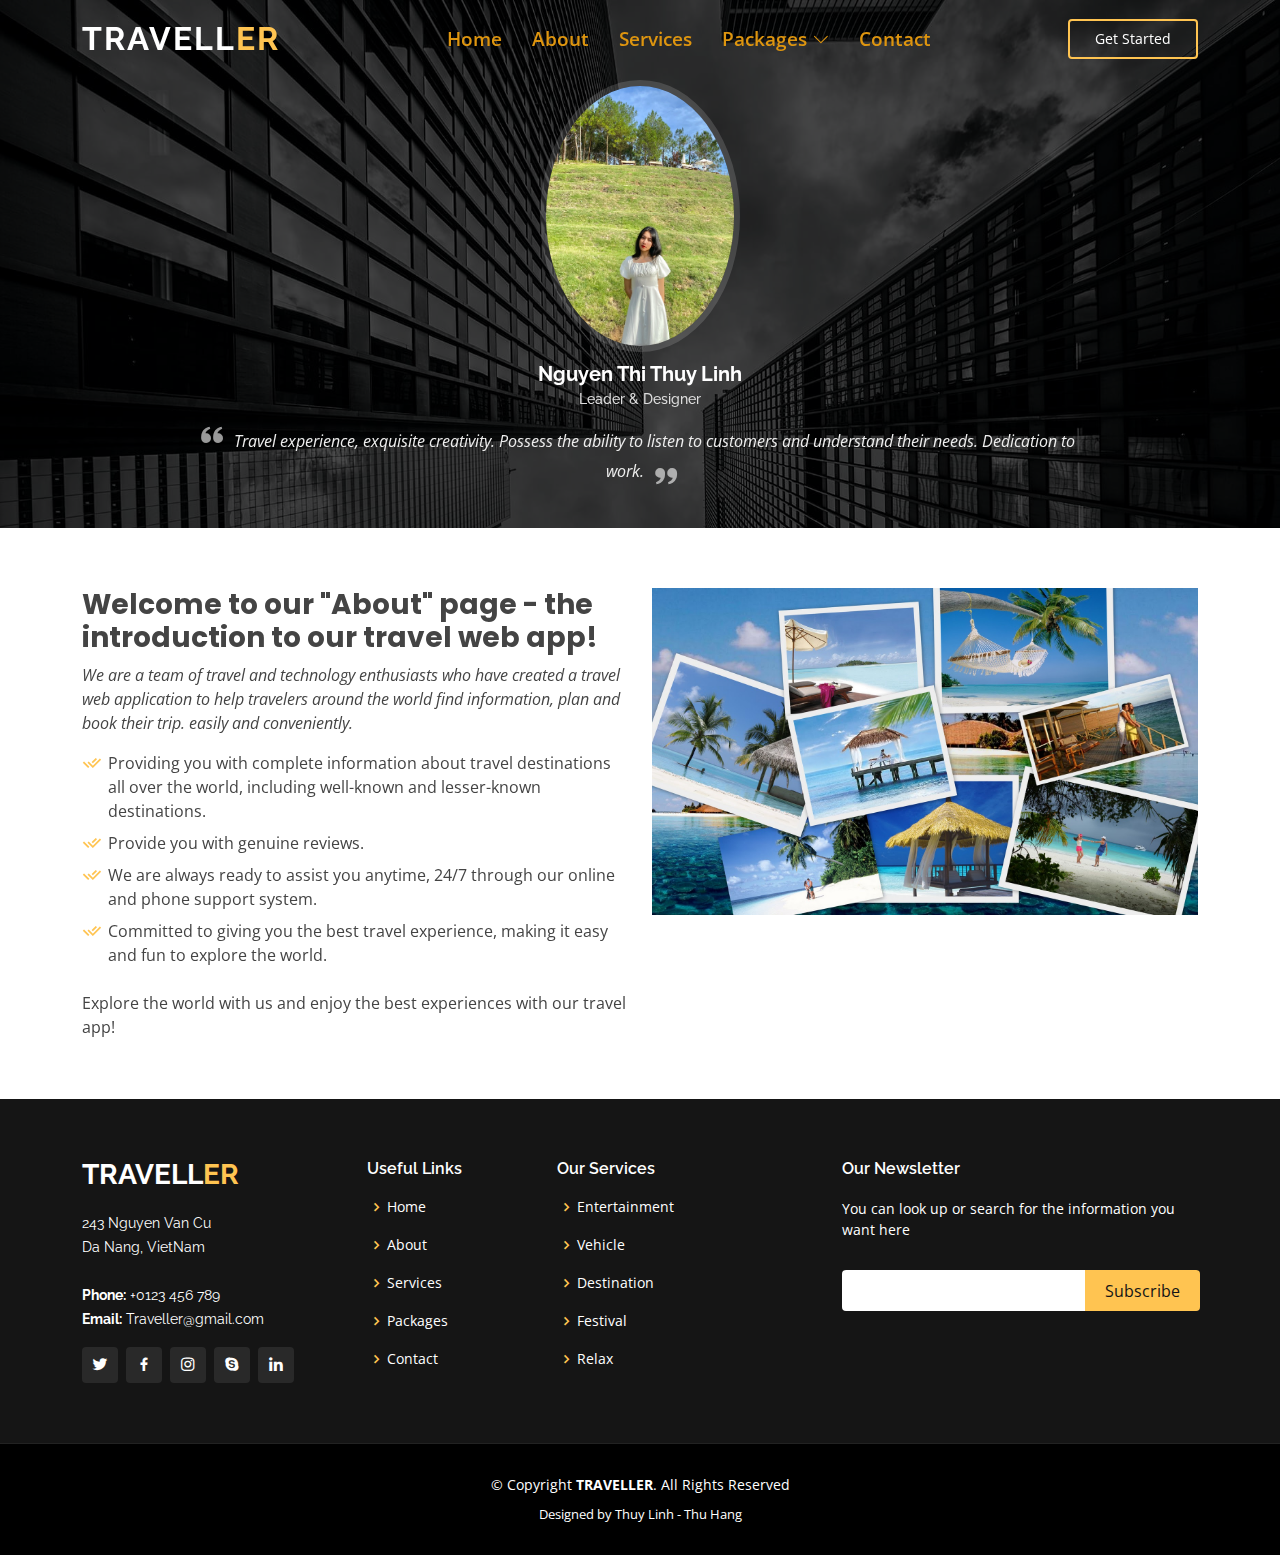
<file: about.html>
<!DOCTYPE html>
<html lang="en">

<head>
  <meta charset="utf-8">
  <meta content="width=device-width, initial-scale=1.0" name="viewport">

  <title>TRAVELLER</title>
  <meta content="" name="description">
  <meta content="" name="keywords">

  <!-- Favicons -->
  <!-- <link href="assets/img/favicon.png" rel="icon"> -->
  <!-- <link href="assets/img/apple-touch-icon.png" rel="apple-touch-icon"> -->

  <!-- Google Fonts -->
  <link href="https://fonts.googleapis.com/css?family=Open+Sans:300,300i,400,400i,600,600i,700,700i|Raleway:300,300i,400,400i,500,500i,600,600i,700,700i|Poppins:300,300i,400,400i,500,500i,600,600i,700,700i" rel="stylesheet">

  <!-- Vendor CSS Files -->
  <link href="assets/vendor/aos/aos.css" rel="stylesheet">
  <link href="assets/vendor/bootstrap/css/bootstrap.min.css" rel="stylesheet">
  <link href="assets/vendor/bootstrap-icons/bootstrap-icons.css" rel="stylesheet">
  <link href="assets/vendor/boxicons/css/boxicons.min.css" rel="stylesheet">
  <link href="assets/vendor/glightbox/css/glightbox.min.css" rel="stylesheet">
  <link href="assets/vendor/remixicon/remixicon.css" rel="stylesheet">
  <link href="assets/vendor/swiper/swiper-bundle.min.css" rel="stylesheet">
  

  <!-- Template Main CSS File -->
  <link href="assets/css/style.css" rel="stylesheet">

  <!-- =======================================================
  * Template Name: Gp
  * Updated: May 18 2023 with Bootstrap v5.2.3
  * Template URL: https://bootstrapmade.com/gp-free-multipurpose-html-bootstrap-template/
  * Author: BootstrapMade.com
  * License: https://bootstrapmade.com/license/
  ======================================================== -->
</head>

<body>

  <!-- ======= Header ======= -->
   <!-- ======= Header ======= -->
   <header id="header" class="fixed-top ">
    <div class="container d-flex align-items-center justify-content-lg-between">

      <h1 class="logo me-auto me-lg-0"><a href="index.html">TRAVELL<span>ER</span></a></h1>
      <!-- Uncomment below if you prefer to use an image logo -->
      <!-- <a href="index.html" class="logo me-auto me-lg-0"><img src="assets/img/logo.png" alt="" class="img-fluid"></a>-->

      <nav id="navbar" class="navbar order-last order-lg-0">
        <ul>
          <li><a class="nav-link scrollto active" href="index.html">Home</a></li>
          <li><a class="nav-link scrollto" href="about.html">About</a></li>
          <li><a class="nav-link scrollto" href="service.html">Services</a></li>

  
          <li class="dropdown"><a href="#"><span>Packages</span> <i class="bi bi-chevron-down"></i></a>
            <ul>
              <li><a href="northest.html">Northest</a></li>
              <li><a href="centerhighland.html">Center Highland </a></li>
              <li><a href="southest.html">Southest</a></li>
            </ul>
          </li>
          <li><a class="nav-link scrollto" href="contact.html">Contact</a></li>
        </ul>
        <i class="bi bi-list mobile-nav-toggle"></i>
      </nav><!-- .navbar -->

      <a href="about.html" class="get-started-btn scrollto">Get Started</a>

    </div>
  </header><!-- End Header -->

  <!-- ======= Hero Section ======= -->
  <section id="testimonials" class="testimonials">
    <div class="container" data-aos="zoom-in">

      <div class="testimonials-slider swiper" data-aos="fade-up" data-aos-delay="100">
        <div class="swiper-wrapper">

          <div class="swiper-slide">
            <div class="testimonial-item">
              <img src="./assets/img/linhhtml.jpg"
                class="testimonial-img" alt>
              <h3>Nguyen Thi Thuy Linh</h3>
              <h4>Leader &amp; Designer</h4>
              <p>
                <i class="bx bxs-quote-alt-left quote-icon-left"></i>
                Travel experience, exquisite creativity. Possess the ability to listen to customers and understand their needs. Dedication to work.
                 
                <i class="bx bxs-quote-alt-right quote-icon-right"></i>
              </p>
            </div>
          </div><!-- End testimonial item -->

          <div class="swiper-slide">
            <div class="testimonial-item">
              <img src="./assets/img/hanghtml.jpg"
                class="testimonial-img" alt>
              <h3>Nguyen Thu Hang</h3>
              <h4>Designer</h4>
              <p>
                <i class="bx bxs-quote-alt-left quote-icon-left"></i>
                With my enthusiasm, I am ready to discover your smile through adventures.
                <i class="bx bxs-quote-alt-right quote-icon-right"></i>
              </p>
            </div>
          </div><!-- End testimonial item -->

      
        </div>
        <!-- <div class="swiper-pagination">tôi yêu các bạn</div> -->
      </div>

    </div>
  </section><!-- End Testimonials Section -->

  <main id="main">

    <!-- ======= About Section ======= -->
    <section id="about" class="about">
      <div class="container" data-aos="fade-up">

        <div class="row">
          <div class="col-lg-6 order-1 order-lg-2" data-aos="fade-left" data-aos-delay="100">
            <img src="./assets/img/testimonials/aboutright.jpg" class="img-fluid" alt="">
          </div>
          <div class="col-lg-6 pt-4 pt-lg-0 order-2 order-lg-1 content" data-aos="fade-right" data-aos-delay="100">
            <h3>Welcome to our "About" page - the introduction to our travel web app! </h3>
            <p class="fst-italic">
              We are a team of travel and technology enthusiasts who have created a travel web application to help travelers around the world find information, plan and book their trip. easily and conveniently.

            </p>
            <ul>
              <li><i class="ri-check-double-line"></i>Providing you with complete information about travel destinations all over the world, including well-known and lesser-known destinations.</li>
              <li><i class="ri-check-double-line"></i> Provide you with genuine reviews.</li>
              <li><i class="ri-check-double-line"></i> We are always ready to assist you anytime, 24/7 through our online and phone support system.</li>
              <li><i class="ri-check-double-line"></i>Committed to giving you the best travel experience, making it easy and fun to explore the world.</li>
            </ul>
            <p>
              Explore the world with us and enjoy the best experiences with our travel app!
            </p>
          </div>
        </div>

      </div>
    </section><!-- End About Section -->

   

  <!-- ======= Footer ======= -->
  <footer id="footer">
    <div class="footer-top">
      <div class="container">
        <div class="row">

          <div class="col-lg-3 col-md-6">
            <div class="footer-info">
              <h3>TRAVELL<span>ER</span></h3>
              <p>
                243 Nguyen Van Cu <br>
                Da Nang, VietNam<br><br>
                <strong>Phone:</strong> +0123 456 789<br>
                <strong>Email:</strong> Traveller@gmail.com<br>
              </p>
              <div class="social-links mt-3">
                <a href="#" class="twitter"><i class="bx bxl-twitter"></i></a>
                <a href="#" class="facebook"><i class="bx bxl-facebook"></i></a>
                <a href="#" class="instagram"><i class="bx bxl-instagram"></i></a>
                <a href="#" class="google-plus"><i class="bx bxl-skype"></i></a>
                <a href="#" class="linkedin"><i class="bx bxl-linkedin"></i></a>
              </div>
            </div>
          </div>

          <div class="col-lg-2 col-md-6 footer-links">
            <h4>Useful Links</h4>
            <ul>
              <li><i class="bx bx-chevron-right"></i> <a href="index.html">Home</a></li>
              <li><i class="bx bx-chevron-right"></i> <a href="about.html">About</a></li>
              <li><i class="bx bx-chevron-right"></i> <a href="service.html">Services</a></li>
              <li><i class="bx bx-chevron-right"></i> <a href="index.html">Packages</a></li>
              <li><i class="bx bx-chevron-right"></i> <a href="contact.html">Contact</a></li>
            </ul>
          </div>

          <div class="col-lg-3 col-md-6 footer-links">
            <h4>Our Services</h4>
            <ul>
              <li><i class="bx bx-chevron-right"></i> <a href="#">Entertainment</a></li>
              <li><i class="bx bx-chevron-right"></i> <a href="#">Vehicle</a></li>
              <li><i class="bx bx-chevron-right"></i> <a href="#">Destination</a></li>
              <li><i class="bx bx-chevron-right"></i> <a href="#">Festival</a></li>
              <li><i class="bx bx-chevron-right"></i> <a href="#">Relax</a></li>
            </ul>
          </div>

          <div class="col-lg-4 col-md-6 footer-newsletter">
            <h4>Our Newsletter</h4>
            <p>You can look up or search for the information you want here</p>
            <form action="" method="post">
              <input type="email" name="email"><input type="submit" value="Subscribe">
            </form>

          </div>

        </div>
      </div>
    </div>

    <div class="container">
      <div class="copyright">
        &copy; Copyright <strong><span>TRAVELLER</span></strong>. All Rights Reserved
      </div>
      <div class="credits">
        <!-- All the links in the footer should remain intact. -->
        <!-- You can delete the links only if you purchased the pro version. -->
        <!-- Licensing information: https://bootstrapmade.com/license/ -->
        <!-- Purchase the pro version with working PHP/AJAX contact form: https://bootstrapmade.com/gp-free-multipurpose-html-bootstrap-template/ -->
        Designed by Thuy Linh - Thu Hang
      </div>
    </div>
  </footer><!-- End Footer -->

  <div id="preloader"></div>
  <a href="#" class="back-to-top d-flex align-items-center justify-content-center"><i class="bi bi-arrow-up-short"></i></a>

  <!-- Vendor JS Files -->
  <script src="assets/vendor/purecounter/purecounter_vanilla.js"></script>
  <script src="assets/vendor/aos/aos.js"></script>
  <script src="assets/vendor/bootstrap/js/bootstrap.bundle.min.js"></script>
  <script src="assets/vendor/glightbox/js/glightbox.min.js"></script>
  <script src="assets/vendor/isotope-layout/isotope.pkgd.min.js"></script>
  <script src="assets/vendor/swiper/swiper-bundle.min.js"></script>
  <script src="assets/vendor/php-email-form/validate.js"></script>

  <!-- Template Main JS File -->
  <script src="assets/js/main.js"></script>

</body>

</html>
</file>
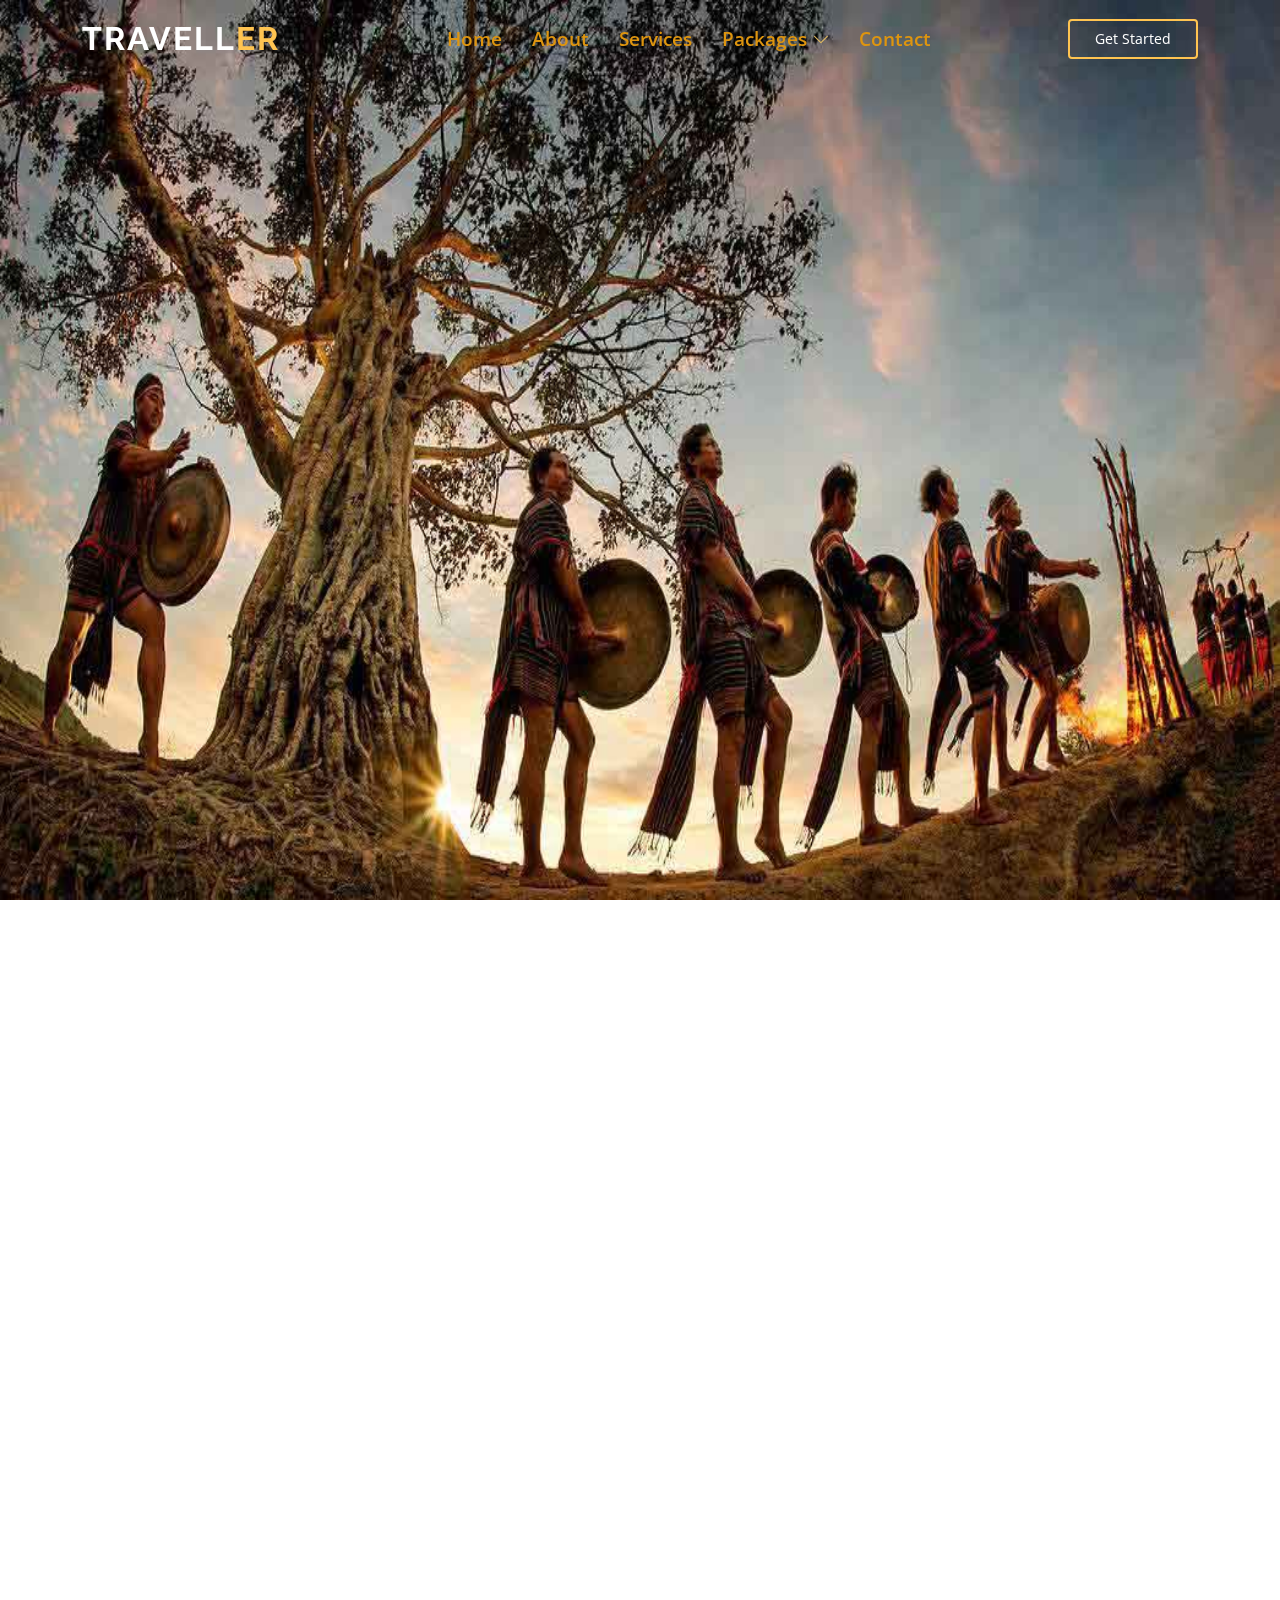
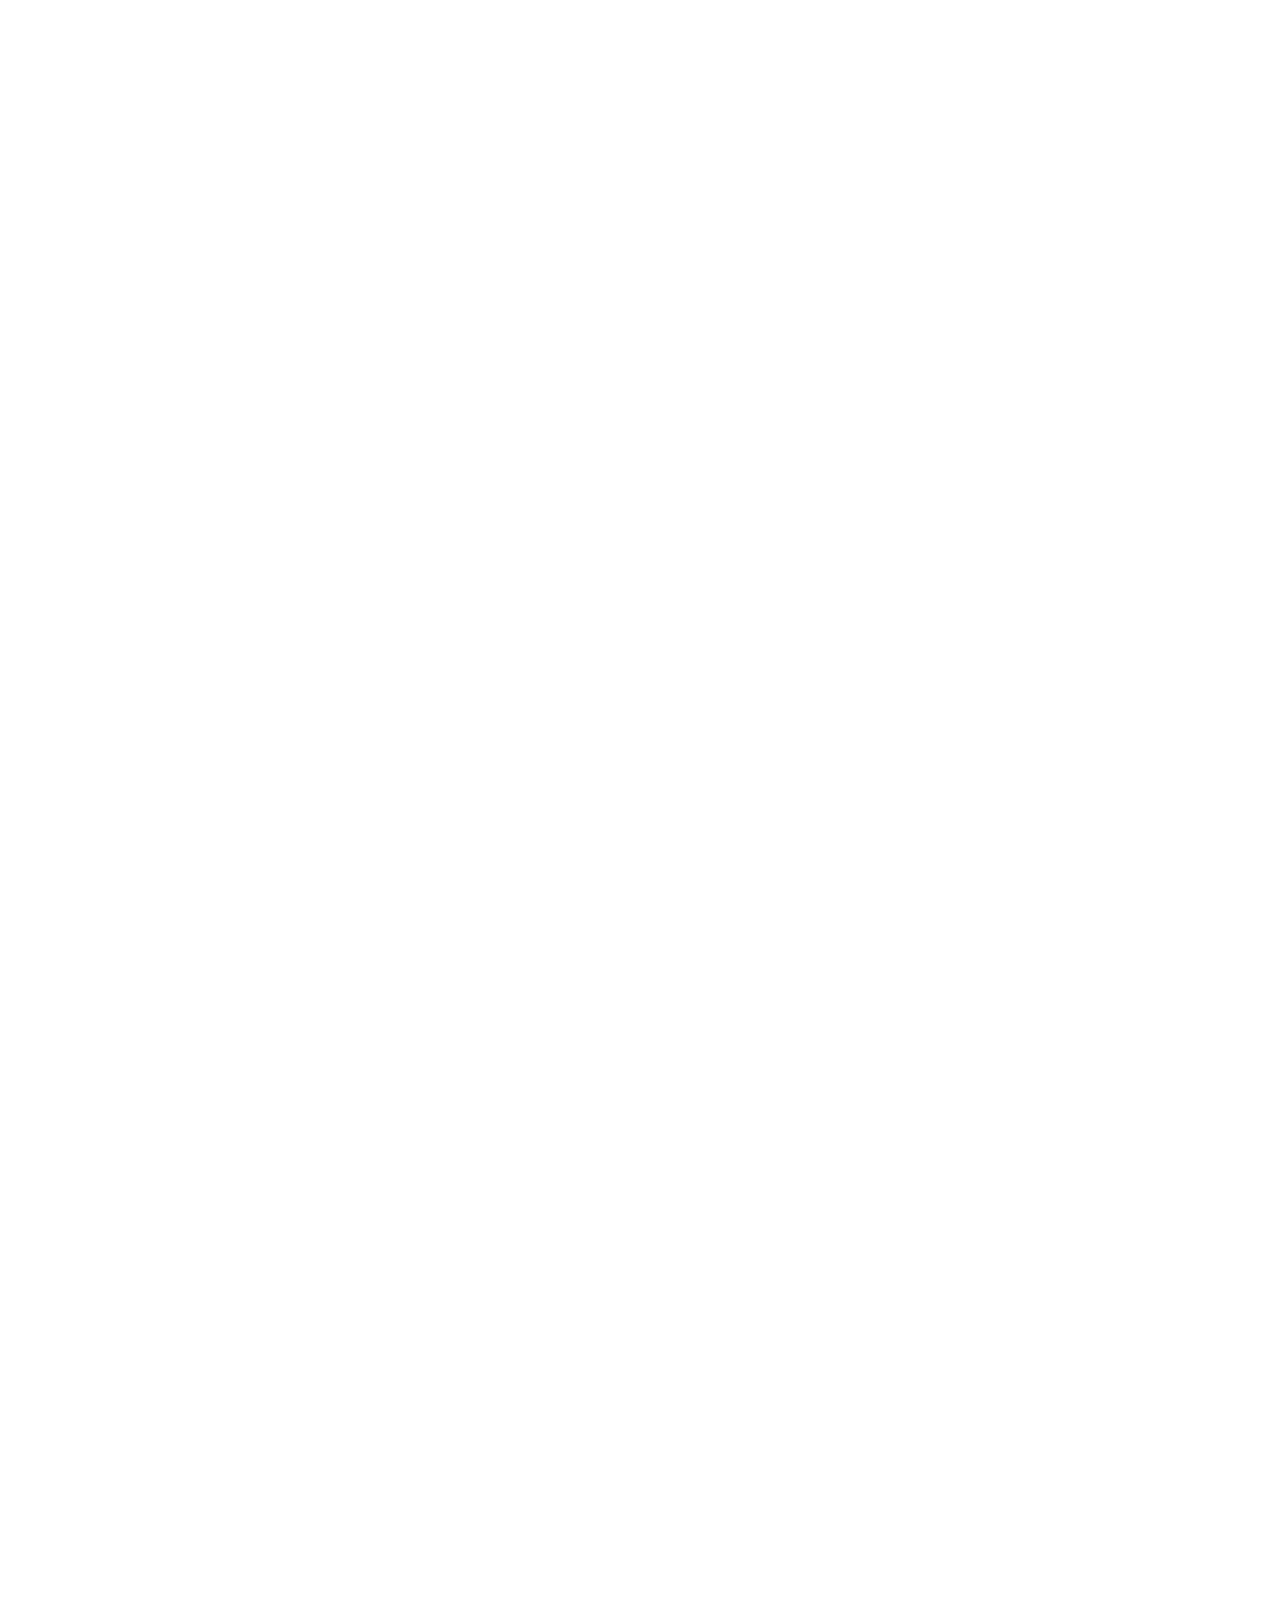
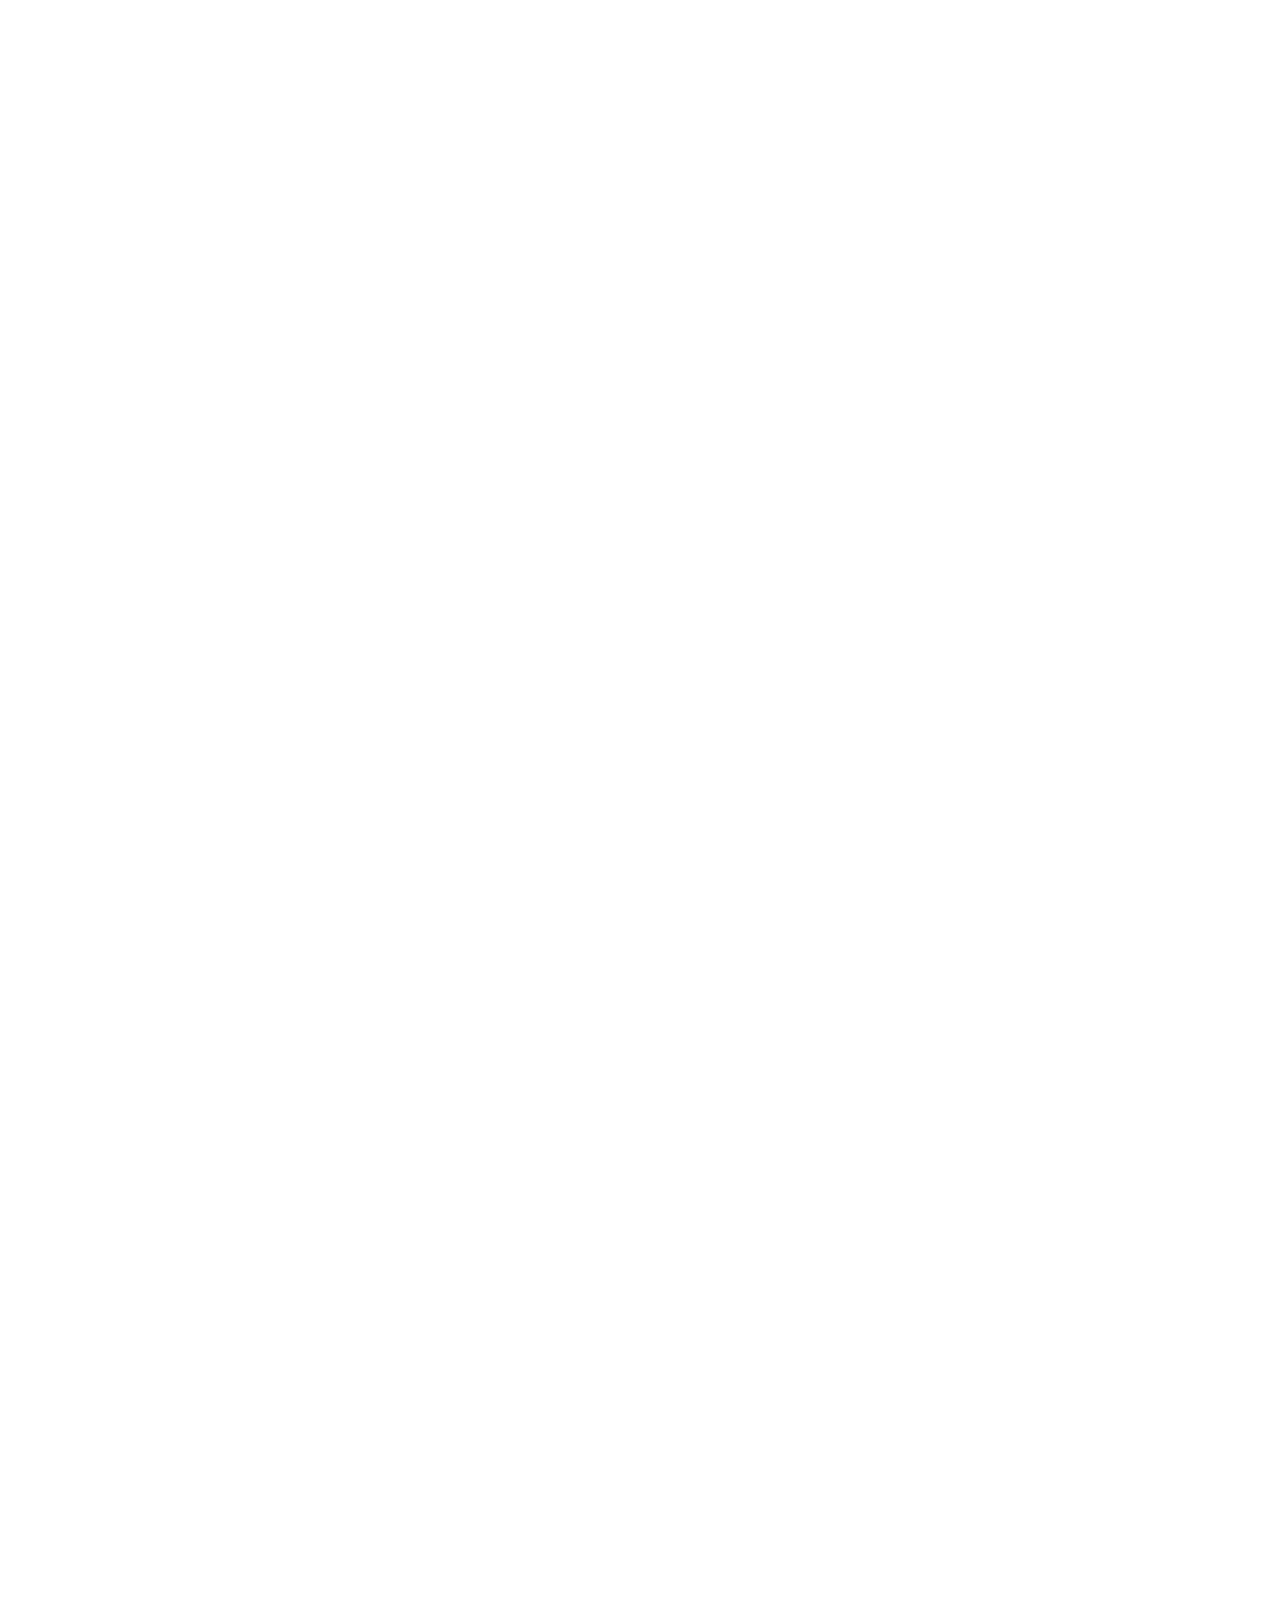
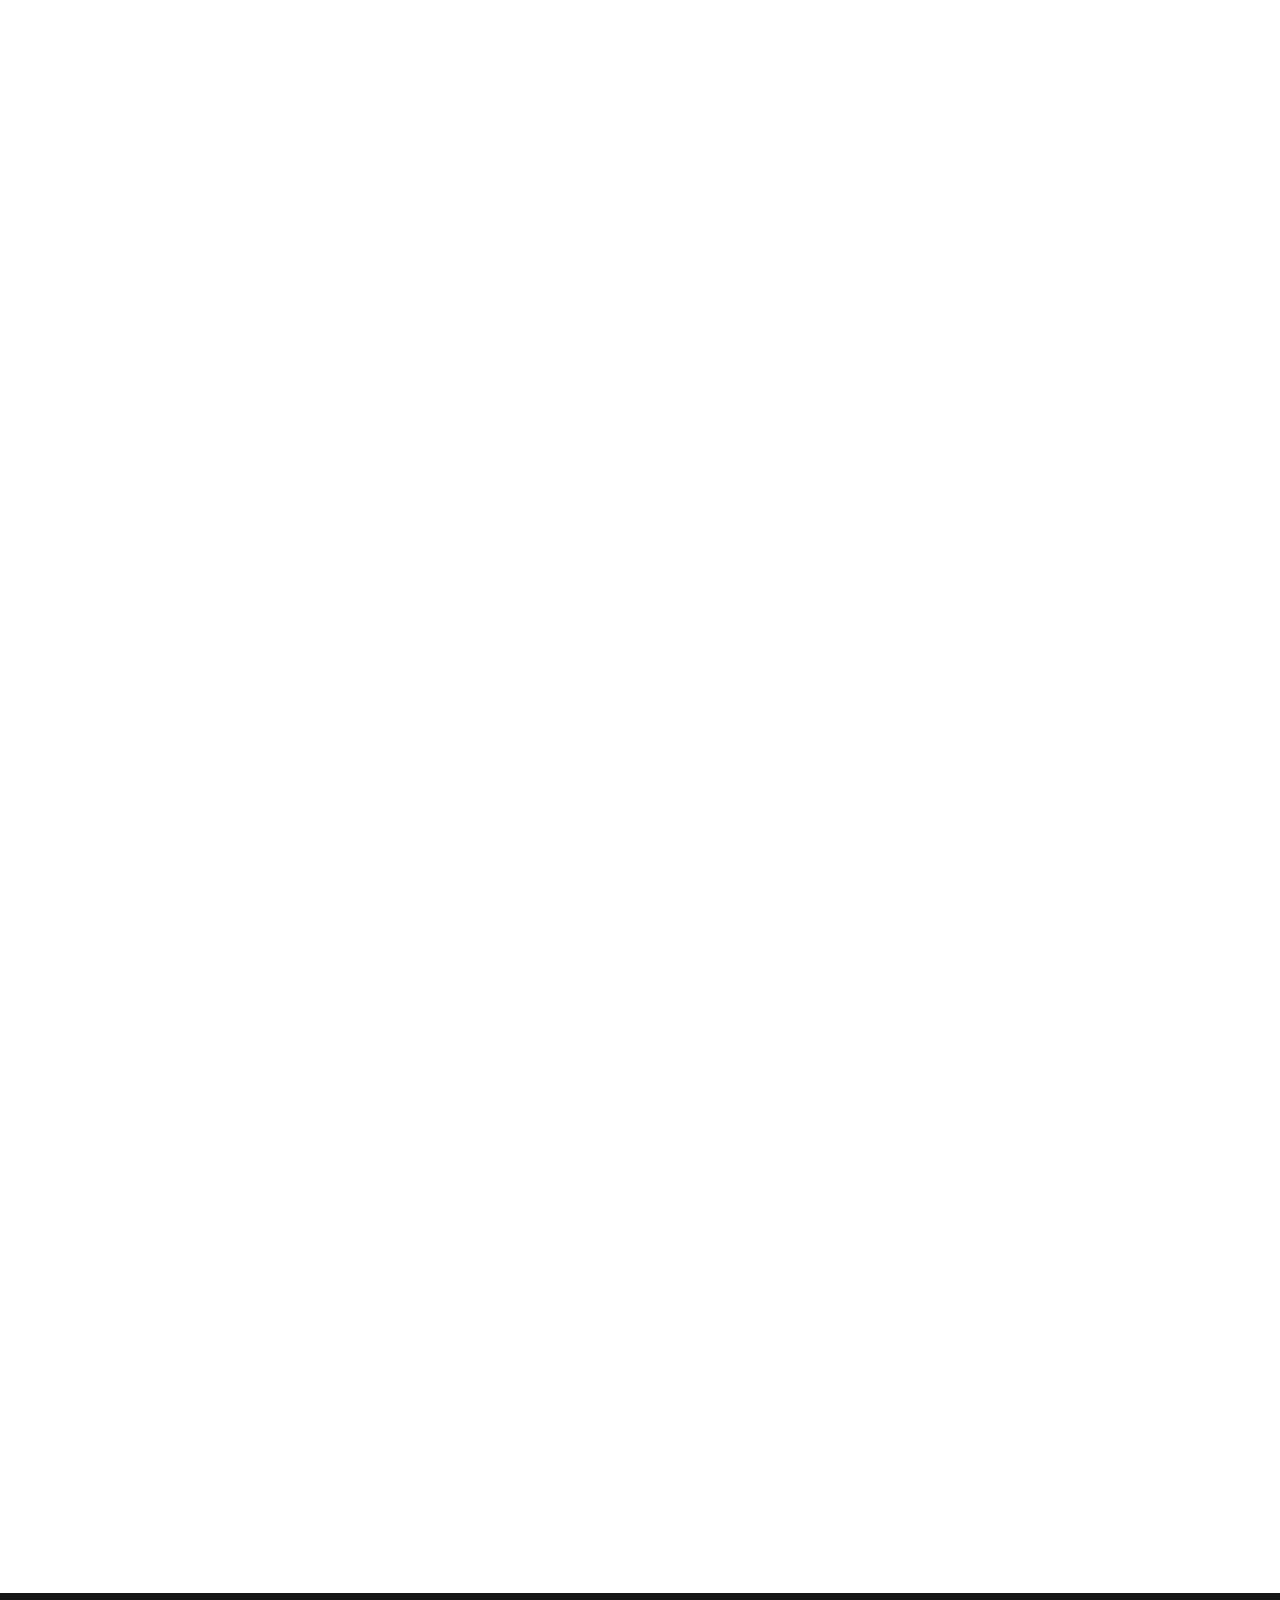
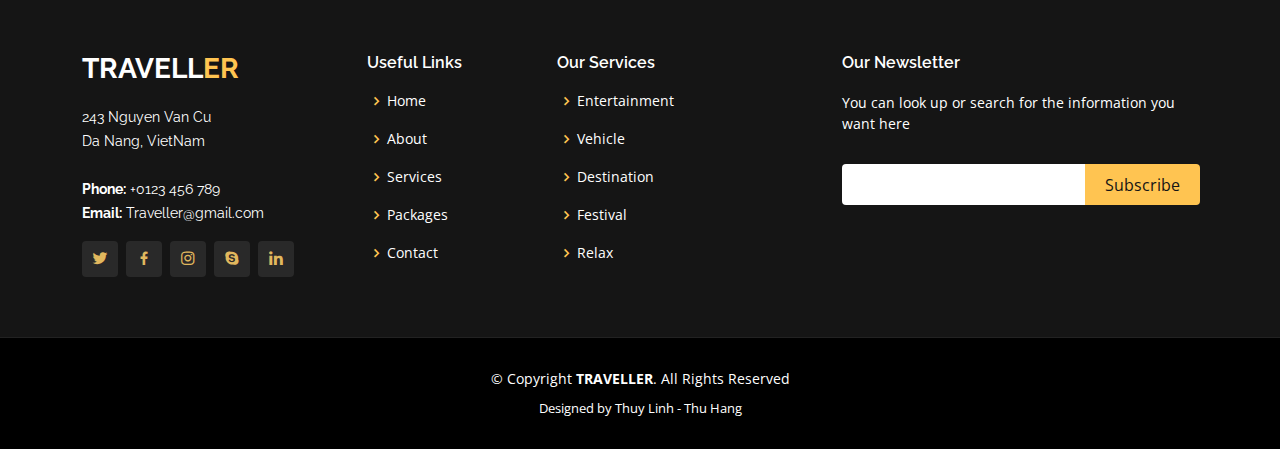
<file: festival.html>
<!DOCTYPE html>
<html lang="en">

<head>
  <meta charset="utf-8">
  <meta content="width=device-width, initial-scale=1.0" name="viewport">

  <title>TRAVELLER</title>
  <style>
    .footer-top{margin-top: 200px;}
    .about{margin-top: 400px;}
    i{color: rgb(225, 184, 94)}
    .img-fluid{padding: 20px;}
    .about1{margin-top: -40px;}
    .about1 .fst-italic{margin-top: 100px;}
    
    
  </style>
  <meta content="" name="description">
  <meta content="" name="keywords">

  <!-- Favicons -->
  <!-- <link href="assets/img/favicon.png" rel="icon"> -->
  <!-- <link href="assets/img/apple-touch-icon.png" rel="apple-touch-icon"> -->

  <!-- Google Fonts -->
  <link href="https://fonts.googleapis.com/css?family=Open+Sans:300,300i,400,400i,600,600i,700,700i|Raleway:300,300i,400,400i,500,500i,600,600i,700,700i|Poppins:300,300i,400,400i,500,500i,600,600i,700,700i" rel="stylesheet">

  <!-- Vendor CSS Files -->
  <link href="assets/vendor/aos/aos.css" rel="stylesheet">
  <link href="assets/vendor/bootstrap/css/bootstrap.min.css" rel="stylesheet">
  <link href="assets/vendor/bootstrap-icons/bootstrap-icons.css" rel="stylesheet">
  <link href="assets/vendor/boxicons/css/boxicons.min.css" rel="stylesheet">
  <link href="assets/vendor/glightbox/css/glightbox.min.css" rel="stylesheet">
  <link href="assets/vendor/remixicon/remixicon.css" rel="stylesheet">
  <link href="assets/vendor/swiper/swiper-bundle.min.css" rel="stylesheet">
  

  <!-- Template Main CSS File -->
  <link href="assets/css/style.css" rel="stylesheet">

  <!-- =======================================================
  * Template Name: Gp
  * Updated: May 18 2023 with Bootstrap v5.2.3
  * Template URL: https://bootstrapmade.com/gp-free-multipurpose-html-bootstrap-template/
  * Author: BootstrapMade.com
  * License: https://bootstrapmade.com/license/
  ======================================================== -->
</head>

<body>

  <!-- ======= Header ======= -->
  <header id="header" class="fixed-top ">
    <div class="container d-flex align-items-center justify-content-lg-between">

      <h1 class="logo me-auto me-lg-0"><a href="index.html">TRAVELL<span>ER</span></a></h1>
      <!-- Uncomment below if you prefer to use an image logo -->
      <!-- <a href="index.html" class="logo me-auto me-lg-0"><img src="assets/img/logo.png" alt="" class="img-fluid"></a>-->

      <nav id="navbar" class="navbar order-last order-lg-0">
        <ul>
          <li><a class="nav-link scrollto active" href="index.html">Home</a></li>
          <li><a class="nav-link scrollto" href="about.html">About</a></li>
          <li><a class="nav-link scrollto" href="service.html">Services</a></li>

  
          <li class="dropdown"><a href="#"><span>Packages</span> <i class="bi bi-chevron-down"></i></a>
            <ul>
              <li><a href="northest.html">Northest</a></li>
              <li><a href="centerhighland.html">Center Highland </a></li>
              <li><a href="southest.html">Southest</a></li>
            </ul>
          </li>
          <li><a class="nav-link scrollto" href="contact.html">Contact</a></li>
        </ul>
        <i class="bi bi-list mobile-nav-toggle"></i>
      </nav><!-- .navbar -->

      <a href="about.html" class="get-started-btn scrollto">Get Started</a>

    </div>
  </header><!-- End Header -->

  <!-- ======= Hero Section ======= -->
  <section class="home" id="home">
    <div class="head_slide">
      <div class="box">
        <div class="text_hotel">
        </div>
      </div>
      <div class="img_hotel">
        <img src="./assets/img/festival1.jpg" alt="" class="slide_hotel">
      </div>
     
    </div>
  </section>

  <main id="main">

    <!-- ======= About Section ======= -->
    <section id="about" class="about">
      <div class="container" data-aos="fade-up">

        <div class="row">
          <div class="col-lg-6 order-1 order-lg-2" data-aos="fade-left" data-aos-delay="100">
            <img src="./assets/img/festival3.jpg" class="img-fluid" alt="">
          </div>
          <div class="col-lg-6 pt-4 pt-lg-0 order-2 order-lg-1 content" data-aos="fade-right" data-aos-delay="100">
            <h3>Summary of festivals in Vietnam that are most anticipated by tourists </h3>
            <p class="fst-italic">
                Festivals in Vietnam take place all year round, each holiday will bring its own unique culture of each locality. The festival events in Vietnam introduced in the article will help you discover more the beauty of Vietnamese national culture.Festivals in Vietnam are classified into 4 main types:

            </p>
            <ul>
              <li><i class="ri-check-double-line"></i>Traditional festivals (including festivals in Vietnam held at historical-cultural sites and folk festivals).</li>
              <li><i class="ri-check-double-line"></i> Cultural festivals: Cultural festivals in Vietnam are activities to promote and introduce Vietnamese cultural, sports, tourism and people values.</li>
              <li><i class="ri-check-double-line"></i> Industry festivals: promotional activities about traditional trades, honoring typical organizations and artisans that have made great contributions to preserving and developing the profession.</li>
              <li><i class="ri-check-double-line"></i>Festivals of foreign origin: activities to introduce foreign economies, cultures and societies to Vietnamese people.</li>
            </ul>
          </div>
        </div>

      </div>
    </section><!-- End About Section -->

    <section id="contact" class="contact">
      <div class="container" data-aos="fade-up">
  
        <div class="section-title">
          <h2>Festivals</h2>
          <p> Festivals Us</p>
        </div>
        </div>
        </section>
  

    <section id="about1" class="about1">
      <div class="container" data-aos="fade-up">

        <div class="row">
          <div class="col-lg-6 order-1 order-lg-2" data-aos="fade-left" data-aos-delay="100">
            <img src="./assets/img/fes1.jpg" class="img-fluid" alt="">
          </div>
          <div class="col-lg-6 pt-4 pt-lg-0 order-2 order-lg-1 content" data-aos="fade-right" data-aos-delay="100">
            <h3><b>Spring Festivals in Vietnam (January – March) </b></h3>
            <p class="fst-italic">
              Traditional festival in Vietnam in Hanoi: <b><i>Perfume Pagoda Festival.</i></b>

            </p>
            <ul>
              <li><i class="ri-edit-line"></i>Time:lasts from the 6th of the Lunar New Year to the end of the 3rd lunar month .</li>
              <li><i class="ri-edit-line"></i>Features: caves, pagodas, towers, hills, streams, forests... and admire the peaceful and poetic beauty of the country. .</li>
            </ul>
          </div>
        </div>

        <div class="row">
          <div class="col-lg-6 order-1 order-lg-2" data-aos="fade-left" data-aos-delay="100">
            <img src="./assets/img/fes2.jpg" class="img-fluid" alt="">
          </div>
          <div class="col-lg-6 pt-4 pt-lg-0 order-2 order-lg-1 content" data-aos="fade-right" data-aos-delay="100">
            <!-- <h3><b>Spring Festivals in Vietnam (January – March) </b></h3> -->
            <p class="fst-italic">
              Traditional festival in Vietnam in Phu Tho: <b><i>Gio to HUNG VUONG.</i></b>

            </p>
            <ul>
              <li><i class="ri-edit-line"></i>Time:held from the 8th to 11th of the third lunar month .</li>
              <li><i class="ri-edit-line"></i>Features: remember, appreciate and honor the merits of building and defending the country of the Hung Kings.</li>
              <li><i class="ri-edit-line"></i>One of the large-scale festivals in Vietnam .</li>
            </ul>
          </div>
        </div>

        <div class="row">
          <div class="col-lg-6 order-1 order-lg-2" data-aos="fade-left" data-aos-delay="100">
            <img src="./assets/img/fes3.jpg" class="img-fluid" alt="">
          </div>
          <div class="col-lg-6 pt-4 pt-lg-0 order-2 order-lg-1 content" data-aos="fade-right" data-aos-delay="100">
            <!-- <h3><b>Spring Festivals in Vietnam (January – March) </b></h3> -->
            <p class="fst-italic">
              Traditional festival in Vietnam in Quang Binh: <b><i>Cau Ngu Festivals.</i></b>

            </p>
            <ul>
              <li><i class="ri-edit-line"></i>Time: held in January every year.</li>
              <li><i class="ri-edit-line"></i>Features: expressing the wishes of fishermen for a bountiful season, calm waves and calm sea .</li>
              <li><i class="ri-edit-line"></i>It is of great significance to the fishing community in the coastal provinces of the South Central Coast .</li>
            </ul>
          </div>
        </div>

        <div class="row">
          <div class="col-lg-6 order-1 order-lg-2" data-aos="fade-left" data-aos-delay="100">
            <img src="./assets/img/Hinh-anh-dinh-nui-Ba-Den-tuyet-dep.jpg" class="img-fluid" alt="">
          </div>
          <div class="col-lg-6 pt-4 pt-lg-0 order-2 order-lg-1 content" data-aos="fade-right" data-aos-delay="100">
            <!-- <h3><b>Spring Festivals in Vietnam (January – March) </b></h3> -->
            <p class="fst-italic">
              Traditional festival in Vietnam in Tay Ninh: <b><i>Tay Ninh Ba Den Mountain Festival.</i></b>

            </p>
            <ul>
              <li><i class="ri-edit-line"></i>Time:starting from the 4th day of Tet .</li>
              <li><i class="ri-edit-line"></i>Features: tourists go to spring and visit Ba Den festival to pray for peace, work and admire the majestic scenery of this place .</li>
            </ul>
          </div>
        </div>

        <div class="row">
          <div class="col-lg-6 order-1 order-lg-2" data-aos="fade-left" data-aos-delay="100">
            <img src="./assets/img/fes5.jpg" class="img-fluid" alt="">
          </div>
          <div class="col-lg-6 pt-4 pt-lg-0 order-2 order-lg-1 content" data-aos="fade-right" data-aos-delay="100">
            <h3><b>Festivals in Vietnam are famous in the summer (April - June) </b></h3>
            <p class="fst-italic">
              Traditional festival in Vietnam in Hanoi: <b><i>Giong Festival.</i></b>

            </p>
            <ul>
              <li><i class="ri-edit-line"></i>Time: 6 - 12/4 lunar calendar .</li>
              <li><i class="ri-edit-line"></i>Features: the festival commemorates Saint Giong - a typical hero of the Vietnamese nation.</li>
            </ul>
          </div>
        </div>

        <div class="row">
          <div class="col-lg-6 order-1 order-lg-2" data-aos="fade-left" data-aos-delay="100">
            <img src="./assets/img/fes6.jpg" class="img-fluid" alt="">
          </div>
          <div class="col-lg-6 pt-4 pt-lg-0 order-2 order-lg-1 content" data-aos="fade-right" data-aos-delay="100">
            <!-- <h3><b>Spring Festivals in Vietnam (January – March) </b></h3> -->
            <p class="fst-italic">
              Traditional festival in Vietnam in Tay Nguyen: <b><i>Buffalo stabbing festival .</i></b>

            </p>
            <ul>
              <li><i class="ri-edit-line"></i>Time:takes place around March or April of the lunar calendar .</li>
              <li><i class="ri-edit-line"></i>Features: the image of the buffalo has a special meaning for the Central Highlands ethnic group, symbolizing prosperity, so it is often used as a sacrifice to the gods to express the desire for a prosperous and rich life of people.</li>
            </ul>
          </div>
        </div>

        <div class="row">
          <div class="col-lg-6 order-1 order-lg-2" data-aos="fade-left" data-aos-delay="100">
            <img src="./assets/img/fes7.jpg" class="img-fluid" alt="">
          </div>
          <div class="col-lg-6 pt-4 pt-lg-0 order-2 order-lg-1 content" data-aos="fade-right" data-aos-delay="100">
            <!-- <h3><b>Spring Festivals in Vietnam (January – March) </b></h3> -->
            <p class="fst-italic">
              Traditional festival in Vietnam in Nha Trang: <b><i>Ponagar Tower Festival .</i></b>

            </p>
            <ul>
              <li><i class="ri-edit-line"></i>Time:conducted from the 20th to the 23rd of the third lunar month.</li>
              <li><i class="ri-edit-line"></i>Features: In addition, the festival also leaves a typical cultural mark, associated with the long-standing mother-worshiping consciousness of the Vietnamese people.</li>
              <li><i class="ri-edit-line"></i>The origin of the festival comes from the beliefs of the Cham ethnic people.</li>
            </ul>
          </div>
        </div>

        <div class="row">
          <div class="col-lg-6 order-1 order-lg-2" data-aos="fade-left" data-aos-delay="100">
            <img src="./assets/img/maxresdefault.jpg" class="img-fluid" alt="">
          </div>
          <div class="col-lg-6 pt-4 pt-lg-0 order-2 order-lg-1 content" data-aos="fade-right" data-aos-delay="100">
            <!-- <h3><b>Spring Festivals in Vietnam (January – March) </b></h3> -->
            <p class="fst-italic">
              Traditional festival in Vietnam in Phu Quoc: <b><i>Boat racing Festival .</i></b>

            </p>
            <ul>
              <li><i class="ri-edit-line"></i>Time:is held periodically every year on the occasion of April 30, taking place at Dinh Cau beach, Phu Quoc.</li>
              <li><i class="ri-edit-line"></i>Features: this is an ideal opportunity for you to visit the pearl island, enjoy fresh seafood dishes and immerse in the bustling festival atmosphere, discover the traditional sports culture of the coastal people.</li>
            </ul>
          </div>
        </div>

        <div class="row">
          <div class="col-lg-6 order-1 order-lg-2" data-aos="fade-left" data-aos-delay="100">
            <img src="./assets/img/fes9.jpg" class="img-fluid" alt="">
          </div>
          <div class="col-lg-6 pt-4 pt-lg-0 order-2 order-lg-1 content" data-aos="fade-right" data-aos-delay="100">
            <h3><b>Unique festivals in Vietnam in autumn (July - September) </b></h3>
            <p class="fst-italic">
              Traditional festival in Vietnam in Hoi An: <b><i> Mid-Autumn Festival .</i></b>

            </p>
            <ul>
              <li><i class="ri-edit-line"></i>Time:lunar August every year .</li>
              <li><i class="ri-edit-line"></i>Features: just sitting quietly on the boat watching the magical and poetic beauty of Hoai River, releasing lanterns to pray for peace or walking around the streets with colorful lanterns, is enough to make our hearts flutter.</li>
            </ul>
          </div>
        </div>

        <div class="row">
          <div class="col-lg-6 order-1 order-lg-2" data-aos="fade-left" data-aos-delay="100">
            <img src="./assets/img/fes10.jpg" class="img-fluid" alt="">
          </div>
          <div class="col-lg-6 pt-4 pt-lg-0 order-2 order-lg-1 content" data-aos="fade-right" data-aos-delay="100">
            <!-- <h3><b>Unique festivals in Vietnam in autumn (July - September) </b></h3> -->
            <p class="fst-italic">
              Traditional festival in Vietnam in Ninh Thuan: <b><i> Kate Festival .</i></b>

            </p>
            <ul>
              <li><i class="ri-edit-line"></i>Time:the festival is held in the last days of September .</li>
              <li><i class="ri-edit-line"></i>Features: express gratitude and respect to the national heroes, ancestors, kings, and sacred gods of the Cham people.</li>
            </ul>
          </div>
        </div>

        <div class="row">
          <div class="col-lg-6 order-1 order-lg-2" data-aos="fade-left" data-aos-delay="100">
            <img src="./assets/img/fes11.jpg" class="img-fluid" alt="">
          </div>
          <div class="col-lg-6 pt-4 pt-lg-0 order-2 order-lg-1 content" data-aos="fade-right" data-aos-delay="100">
            <h3><b>Famous festivals in Vietnam in winter (October - December) </b></h3>
            <p class="fst-italic">
              Traditional festival in Vietnam in Tay Nguyen: <b><i> New rice festival of the Ede people .</i></b>

            </p>
            <ul>
              <li><i class="ri-edit-line"></i>Time:the festival is held in late November, early December of the solar calendar, when the Central Highlands enters the dry season .</li>
              <li><i class="ri-edit-line"></i>Features: When this day comes, families will bring rice back to their huts and bring rice souls home, combine with a new rice meal ceremony to express gratitude to heaven and earth, ancestors, and rice gods for their blessing a bountiful rice season.</li>
            </ul>
          </div>
        </div>

        <div class="row">
          <div class="col-lg-6 order-1 order-lg-2" data-aos="fade-left" data-aos-delay="100">
            <img src="./assets/img/fes12.jpg" class="img-fluid" alt="">
          </div>
          <div class="col-lg-6 pt-4 pt-lg-0 order-2 order-lg-1 content" data-aos="fade-right" data-aos-delay="100">
            <!-- <h3><b>Unique festivals in Vietnam in autumn (July - September) </b></h3> -->
            <p class="fst-italic">
              Traditional festival in Vietnam in Yen Bai: <b><i> Mu Cang Chai terraced field festival .</i></b>

            </p>
            <ul>
              <li><i class="ri-edit-line"></i>Time: Mu Cang Chai terraced field festival usually takes place in mid-September.</li>
              <li><i class="ri-edit-line"></i>Features: Coming to the festival, visitors will be able to participate in many unique cultural and artistic activities, bearing traditional folk characteristics such as the Hmong Khen contest, goat fighting,...</li>
            </ul>
          </div>
        </div>

      </div>
    </section><!-- End About Section -->

   

   

  <!-- ======= Footer ======= -->
  <footer id="footer">
    <div class="footer-top">
      <div class="container">
        <div class="row">

          <div class="col-lg-3 col-md-6">
            <div class="footer-info">
              <h3>TRAVELL<span>ER</span></h3>
              <p>
                243 Nguyen Van Cu <br>
                Da Nang, VietNam<br><br>
                <strong>Phone:</strong> +0123 456 789<br>
                <strong>Email:</strong> Traveller@gmail.com<br>
              </p>
              <div class="social-links mt-3">
                <a href="#" class="twitter"><i class="bx bxl-twitter"></i></a>
                <a href="#" class="facebook"><i class="bx bxl-facebook"></i></a>
                <a href="#" class="instagram"><i class="bx bxl-instagram"></i></a>
                <a href="#" class="google-plus"><i class="bx bxl-skype"></i></a>
                <a href="#" class="linkedin"><i class="bx bxl-linkedin"></i></a>
              </div>
            </div>
          </div>

          <div class="col-lg-2 col-md-6 footer-links">
            <h4>Useful Links</h4>
            <ul>
              <li><i class="bx bx-chevron-right"></i> <a href="index.html">Home</a></li>
              <li><i class="bx bx-chevron-right"></i> <a href="about.html">About</a></li>
              <li><i class="bx bx-chevron-right"></i> <a href="service.html">Services</a></li>
              <li><i class="bx bx-chevron-right"></i> <a href="index.html">Packages</a></li>
              <li><i class="bx bx-chevron-right"></i> <a href="contact.html">Contact</a></li>
            </ul>
          </div>

          <div class="col-lg-3 col-md-6 footer-links">
            <h4>Our Services</h4>
            <ul>
              <li><i class="bx bx-chevron-right"></i> <a href="#">Entertainment</a></li>
              <li><i class="bx bx-chevron-right"></i> <a href="#">Vehicle</a></li>
              <li><i class="bx bx-chevron-right"></i> <a href="#">Destination</a></li>
              <li><i class="bx bx-chevron-right"></i> <a href="#">Festival</a></li>
              <li><i class="bx bx-chevron-right"></i> <a href="#">Relax</a></li>
            </ul>
          </div>

          <div class="col-lg-4 col-md-6 footer-newsletter">
            <h4>Our Newsletter</h4>
            <p>You can look up or search for the information you want here</p>
            <form action="" method="post">
              <input type="email" name="email"><input type="submit" value="Subscribe">
            </form>

          </div>

        </div>
      </div>
    </div>

    <div class="container">
      <div class="copyright">
        &copy; Copyright <strong><span>TRAVELLER</span></strong>. All Rights Reserved
      </div>
      <div class="credits">
        <!-- All the links in the footer should remain intact. -->
        <!-- You can delete the links only if you purchased the pro version. -->
        <!-- Licensing information: https://bootstrapmade.com/license/ -->
        <!-- Purchase the pro version with working PHP/AJAX contact form: https://bootstrapmade.com/gp-free-multipurpose-html-bootstrap-template/ -->
        Designed by Thuy Linh - Thu Hang
      </div>
    </div>
  </footer><!-- End Footer -->

  <div id="preloader"></div>
  <a href="#" class="back-to-top d-flex align-items-center justify-content-center"><i class="bi bi-arrow-up-short"></i></a>

  <!-- Vendor JS Files -->
  <script src="assets/vendor/purecounter/purecounter_vanilla.js"></script>
  <script src="assets/vendor/aos/aos.js"></script>
  <script src="assets/vendor/bootstrap/js/bootstrap.bundle.min.js"></script>
  <script src="assets/vendor/glightbox/js/glightbox.min.js"></script>
  <script src="assets/vendor/isotope-layout/isotope.pkgd.min.js"></script>
  <script src="assets/vendor/swiper/swiper-bundle.min.js"></script>
  <script src="assets/vendor/php-email-form/validate.js"></script>

  <!-- Template Main JS File -->
  <script src="assets/js/main.js"></script>

</body>

</html>
</file>
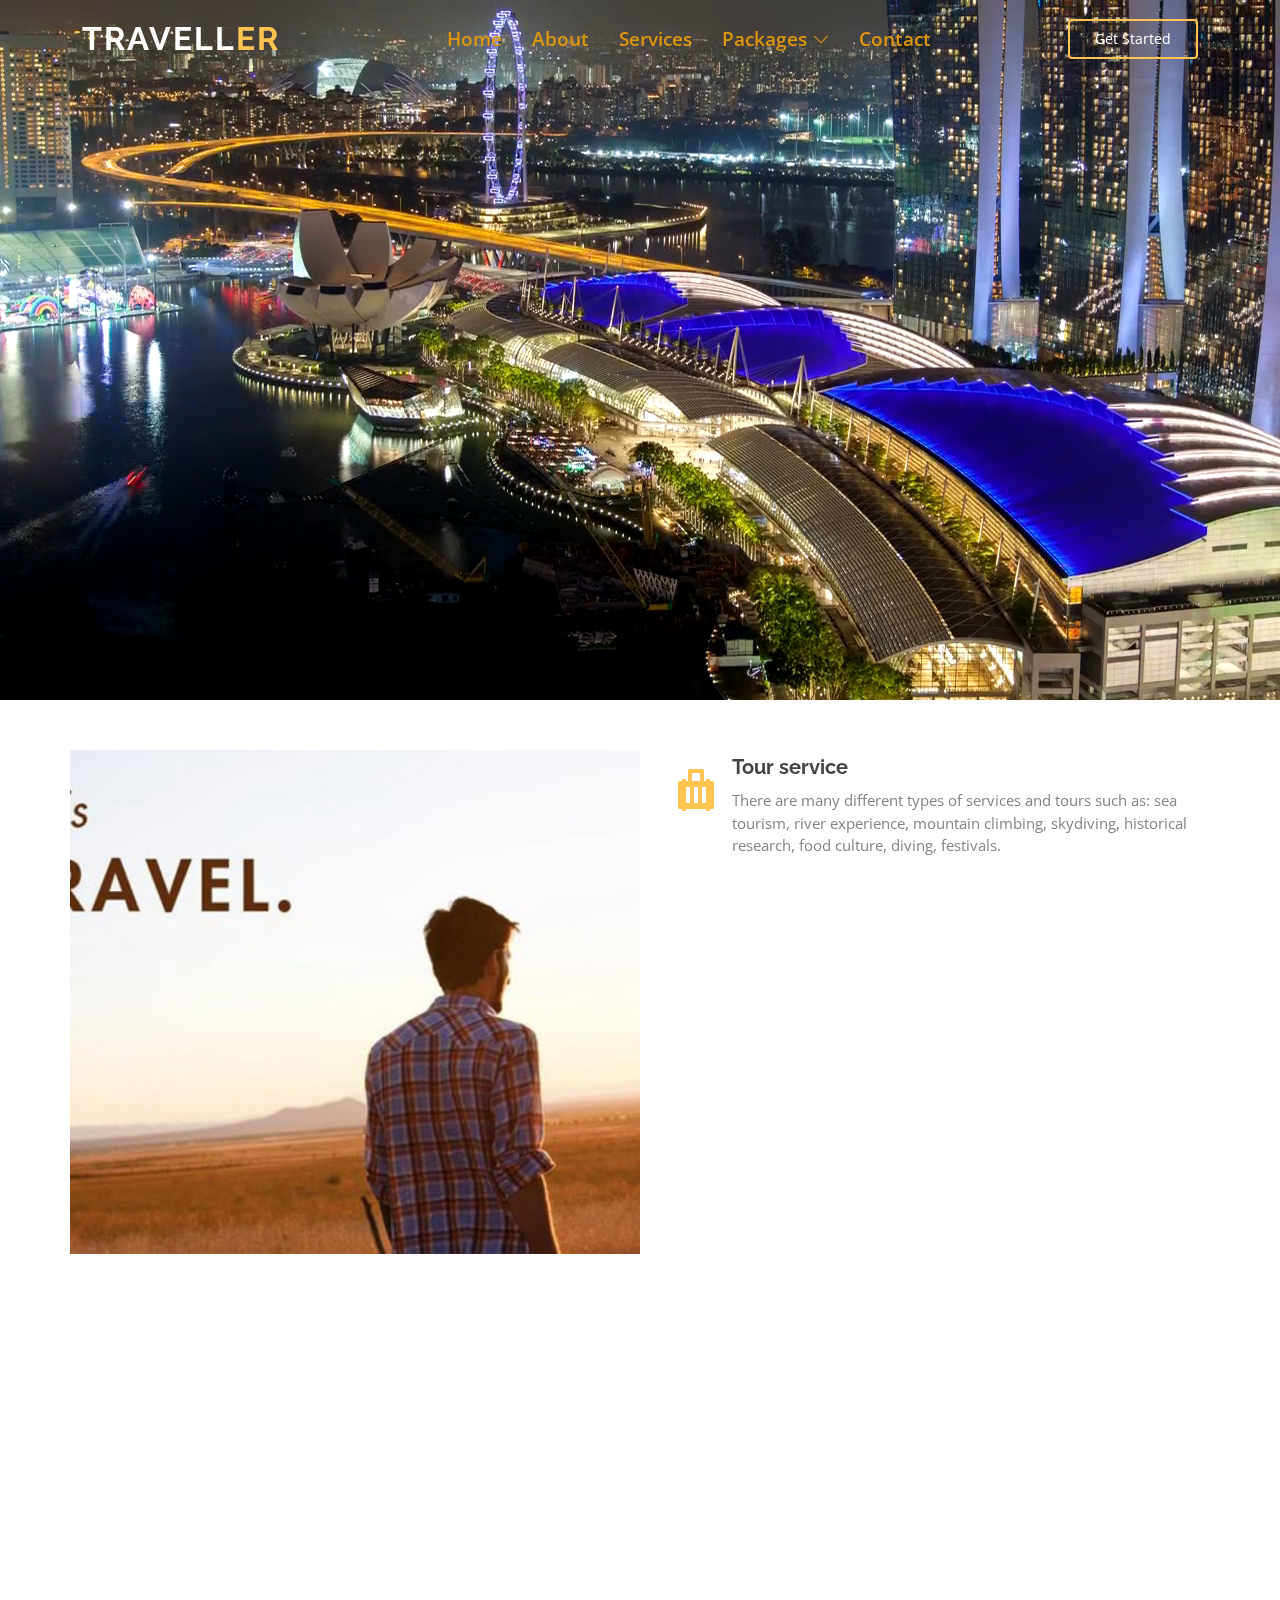
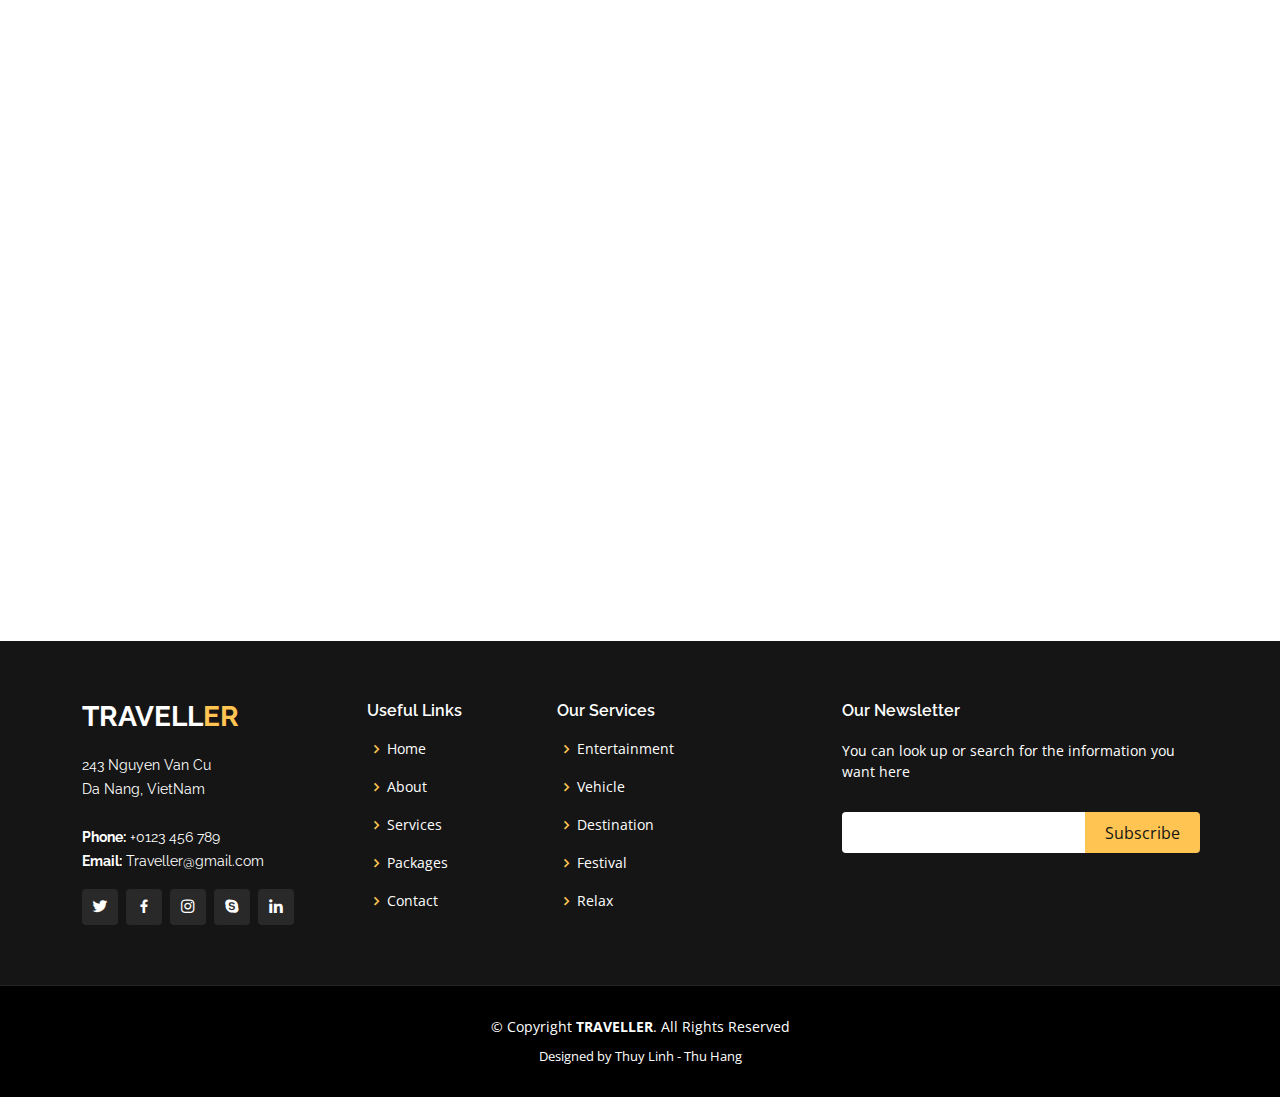
<file: service.html>
<!DOCTYPE html>
<html lang="en">

<head>
  <meta charset="utf-8">
  <meta content="width=device-width, initial-scale=1.0" name="viewport">

  <title>TRAVELLER</title>
  <meta content="" name="description">
  <meta content="" name="keywords">

  <!-- Favicons -->
  <!-- <link href="assets/img/favicon.png" rel="icon"> -->
  <!-- <link href="assets/img/apple-touch-icon.png" rel="apple-touch-icon"> -->

  <!-- Google Fonts -->
  <link href="https://fonts.googleapis.com/css?family=Open+Sans:300,300i,400,400i,600,600i,700,700i|Raleway:300,300i,400,400i,500,500i,600,600i,700,700i|Poppins:300,300i,400,400i,500,500i,600,600i,700,700i" rel="stylesheet">

  <!-- Vendor CSS Files -->
  <link href="assets/vendor/aos/aos.css" rel="stylesheet">
  <link href="assets/vendor/bootstrap/css/bootstrap.min.css" rel="stylesheet">
  <link href="assets/vendor/bootstrap-icons/bootstrap-icons.css" rel="stylesheet">
  <link href="assets/vendor/boxicons/css/boxicons.min.css" rel="stylesheet">
  <link href="assets/vendor/glightbox/css/glightbox.min.css" rel="stylesheet">
  <link href="assets/vendor/remixicon/remixicon.css" rel="stylesheet">
  <link href="assets/vendor/swiper/swiper-bundle.min.css" rel="stylesheet">
  

  <!-- Template Main CSS File -->
  <link href="assets/css/style.css" rel="stylesheet">

  <!-- =======================================================
  * Template Name: Gp
  * Updated: May 18 2023 with Bootstrap v5.2.3
  * Template URL: https://bootstrapmade.com/gp-free-multipurpose-html-bootstrap-template/
  * Author: BootstrapMade.com
  * License: https://bootstrapmade.com/license/
  ======================================================== -->
</head>

<body>

  <!-- ======= Header ======= -->
  <header id="header" class="fixed-top ">
    <div class="container d-flex align-items-center justify-content-lg-between">

      <h1 class="logo me-auto me-lg-0"><a href="index.html">TRAVELL<span>ER</span></a></h1>
      <!-- Uncomment below if you prefer to use an image logo -->
      <!-- <a href="index.html" class="logo me-auto me-lg-0"><img src="assets/img/logo.png" alt="" class="img-fluid"></a>-->

      <nav id="navbar" class="navbar order-last order-lg-0">
        <ul>
          <li><a class="nav-link scrollto active" href="index.html">Home</a></li>
          <li><a class="nav-link scrollto" href="about.html">About</a></li>
          <li><a class="nav-link scrollto" href="service.html">Services</a></li>

  
          <li class="dropdown"><a href="#"><span>Packages</span> <i class="bi bi-chevron-down"></i></a>
            <ul>
              <li><a href="northest.html">Northest</a></li>
              <li><a href="centerhighland.html">Center Highland </a></li>
              <li><a href="southest.html">Southest</a></li>
            </ul>
          </li>
          <li><a class="nav-link scrollto" href="contact.html">Contact</a></li>
        </ul>
        <i class="bi bi-list mobile-nav-toggle"></i>
      </nav><!-- .navbar -->

      <a href="about.html" class="get-started-btn scrollto">Get Started</a>

    </div>
  </header><!-- End Header -->

  <!-- ======= Hero Section ======= -->
  
           
            <div id="tm-video-container">
              <video autoplay muted loop id="tm-video">
                  <source src="assets/img/video/pexels-nikunj-patel-5189561-1280x720-25fps.mp4" type="video/mp4">
              </video>  
              <i id="tm-video-control-button" class="fas fa-pause"></i>
    </div>
          

          

      
        </div>
        <!-- <div class="swiper-pagination">tôi yêu các bạn</div> -->
      </div>

    </div>
  </section><!-- End Testimonials Section -->

  <main id="main">

    <!-- ======= Clients Section ======= -->
  
  
      <!-- ======= Features Section ======= -->
      <section id="features" class="features">
        <div class="container" data-aos="fade-up">
  
          <div class="row">
            <div class="image col-lg-6" style='background-image: url("assets/img/di-phuot-trong-tieng-anh-la-gi.jpg");' data-aos="fade-right"></div>
            <div class="col-lg-6" data-aos="fade-left" data-aos-delay="100">
              <div class="icon-box mt-5 mt-lg-0" data-aos="zoom-in" data-aos-delay="150">
                <i class="ri-suitcase-3-fill"></i>
                <h4>Tour service</h4>
                <p>There are many different types of services and tours such as: sea tourism, river experience, mountain climbing, skydiving, historical research, food culture, diving, festivals.</p>
              </div>
              <div class="icon-box mt-5" data-aos="zoom-in" data-aos-delay="150">
                <i class="ri-flight-takeoff-line"></i>
                <h4>Means of transportation</h4>
                <p>Popular means of travel such as passenger cars, planes, trains, motorbikes, cars, bicycles, taxis.</p>
              </div>
              <div class="icon-box mt-5" data-aos="zoom-in" data-aos-delay="150">
                <i class="ri-home-3-line"></i>
                <h4>Stay</h4>
                <p>Types of accommodation such as hotels, resorts, motels, homestays, camping, renting houses to experience local culture.</p>
              </div>
              <div class="icon-box mt-5" data-aos="zoom-in" data-aos-delay="150">
                <i class="ri-restaurant-line"></i>
                <h4>Food Service</h4>
                <p>You can experience local specialties according to our recommendations.</p>
              </div>
            </div>
          </div>
  
        </div>
      </section><!-- End Features Section -->
  
      <!-- ======= Services Section ======= -->
      <section id="services" class="services">
        <div class="container" data-aos="fade-up">
  
          <div class="section-title">
            <h2>Services</h2>
            <p>Check our Services</p>
          </div>
  
          <div class="row">
            <div class="col-lg-4 col-md-6 d-flex align-items-stretch" data-aos="zoom-in" data-aos-delay="100">
              <div class="icon-box">
                <div class="icon"><i class="bx bxl-dribbble"></i></div>
            
                <h4><a href="bookingtickit.html">Booking Tickets</a></h4>
                <p>If you are satisfied with our service, you can book tickets here</p>
              </div>
            </div>
  
            <div class="col-lg-4 col-md-6 d-flex align-items-stretch mt-4 mt-md-0" data-aos="zoom-in" data-aos-delay="200">
              <div class="icon-box">
                <div class="icon"><i class="bx bx-file"></i></div>
                <h4><a href="./bookinghotel.html">Booking Hotel</a></h4>
                <p>You can check out some of the accommodations we've offered</p>
              </div>
            </div>
  
            <div class="col-lg-4 col-md-6 d-flex align-items-stretch mt-4 mt-lg-0" data-aos="zoom-in" data-aos-delay="300">
              <div class="icon-box">
                <div class="icon"><i class="bx bx-tachometer"></i></div>
                <h4><a href="famous.html">Outstanding destination</a></h4>
                <p>Here are some of the hottest destinations in recent days</p>
              </div>
            </div>
  
            <div class="col-lg-4 col-md-6 d-flex align-items-stretch mt-4" data-aos="zoom-in" data-aos-delay="100">
              <div class="icon-box">
                <div class="icon"><i class="bx bx-world"></i></div>
                <h4><a href="festival.html">Festival of Culture</a></h4>
                <p>Festivals take place according to the line of events</p>
              </div>
            </div>
  
            <div class="col-lg-4 col-md-6 d-flex align-items-stretch mt-4" data-aos="zoom-in" data-aos-delay="200">
              <div class="icon-box">
                <div class="icon"><i class="bx bx-slideshow"></i></div>
                <h4><a href="">Travel Guide</a></h4>
                <p>We will guide you if you still do not really understand</p>
              </div>
            </div>
  
            <div class="col-lg-4 col-md-6 d-flex align-items-stretch mt-4" data-aos="zoom-in" data-aos-delay="300">
              <div class="icon-box">
                <div class="icon"><i class="bx bx-arch"></i></div>
                <h4><a href="comment.html">Comments</a></h4>
                <p>Here are some reviews you can refer to to choose the right tour</p>
              </div>
            </div>
  
          </div>
  
        </div>
      </section><!-- End Services Section -->
  
      <!-- ======= Cta Section ======= -->

   

  <!-- ======= Footer ======= -->
  <footer id="footer">
    <div class="footer-top">
      <div class="container">
        <div class="row">

          <div class="col-lg-3 col-md-6">
            <div class="footer-info">
              <h3>TRAVELL<span>ER</span></h3>
              <p>
                243 Nguyen Van Cu <br>
                Da Nang, VietNam<br><br>
                <strong>Phone:</strong> +0123 456 789<br>
                <strong>Email:</strong> Traveller@gmail.com<br>
              </p>
              <div class="social-links mt-3">
                <a href="#" class="twitter"><i class="bx bxl-twitter"></i></a>
                <a href="#" class="facebook"><i class="bx bxl-facebook"></i></a>
                <a href="#" class="instagram"><i class="bx bxl-instagram"></i></a>
                <a href="#" class="google-plus"><i class="bx bxl-skype"></i></a>
                <a href="#" class="linkedin"><i class="bx bxl-linkedin"></i></a>
              </div>
            </div>
          </div>

          <div class="col-lg-2 col-md-6 footer-links">
            <h4>Useful Links</h4>
            <ul>
              <li><i class="bx bx-chevron-right"></i> <a href="index.html">Home</a></li>
              <li><i class="bx bx-chevron-right"></i> <a href="about.html">About</a></li>
              <li><i class="bx bx-chevron-right"></i> <a href="service.html">Services</a></li>
              <li><i class="bx bx-chevron-right"></i> <a href="index.html">Packages</a></li>
              <li><i class="bx bx-chevron-right"></i> <a href="contact.html">Contact</a></li>
            </ul>
          </div>

          <div class="col-lg-3 col-md-6 footer-links">
            <h4>Our Services</h4>
            <ul>
              <li><i class="bx bx-chevron-right"></i> <a href="#">Entertainment</a></li>
              <li><i class="bx bx-chevron-right"></i> <a href="#">Vehicle</a></li>
              <li><i class="bx bx-chevron-right"></i> <a href="#">Destination</a></li>
              <li><i class="bx bx-chevron-right"></i> <a href="#">Festival</a></li>
              <li><i class="bx bx-chevron-right"></i> <a href="#">Relax</a></li>
            </ul>
          </div>

          <div class="col-lg-4 col-md-6 footer-newsletter">
            <h4>Our Newsletter</h4>
            <p>You can look up or search for the information you want here</p>
            <form action="" method="post">
              <input type="email" name="email"><input type="submit" value="Subscribe">
            </form>

          </div>

        </div>
      </div>
    </div>

    <div class="container">
      <div class="copyright">
        &copy; Copyright <strong><span>TRAVELLER</span></strong>. All Rights Reserved
      </div>
      <div class="credits">
        <!-- All the links in the footer should remain intact. -->
        <!-- You can delete the links only if you purchased the pro version. -->
        <!-- Licensing information: https://bootstrapmade.com/license/ -->
        <!-- Purchase the pro version with working PHP/AJAX contact form: https://bootstrapmade.com/gp-free-multipurpose-html-bootstrap-template/ -->
        Designed by Thuy Linh - Thu Hang
      </div>
    </div>
  </footer><!-- End Footer -->

  <div id="preloader"></div>
  <a href="#" class="back-to-top d-flex align-items-center justify-content-center"><i class="bi bi-arrow-up-short"></i></a>

  <!-- Vendor JS Files -->
  <script src="assets/vendor/purecounter/purecounter_vanilla.js"></script>
  <script src="assets/vendor/aos/aos.js"></script>
  <script src="assets/vendor/bootstrap/js/bootstrap.bundle.min.js"></script>
  <script src="assets/vendor/glightbox/js/glightbox.min.js"></script>
  <script src="assets/vendor/isotope-layout/isotope.pkgd.min.js"></script>
  <script src="assets/vendor/swiper/swiper-bundle.min.js"></script>
  <script src="assets/vendor/php-email-form/validate.js"></script>

  <!-- Template Main JS File -->
  <script src="assets/js/main.js"></script>

</body>

</html>
</file>
<file: assets/css/style.css>
/**
* Template Name: Gp
* Updated: May 18 2023 with Bootstrap v5.2.3
* Template URL: https://bootstrapmade.com/gp-free-multipurpose-html-bootstrap-template/
* Author: BootstrapMade.com
* License: https://bootstrapmade.com/license/
*/

/*--------------------------------------------------------------
# General
--------------------------------------------------------------*/
body {
  font-family: "Open Sans", sans-serif;
  color: #444444;
}

a {
  color: #ffc451;
  text-decoration: none;
}

a:hover {
  color: #ffd584;
  text-decoration: none;
}

h1,
h2,
h3,
h4,
h5,
h6 {
  font-family: "Raleway", sans-serif;
}

/*--------------------------------------------------------------
# Back to top button
--------------------------------------------------------------*/
.back-to-top {
  position: fixed;
  visibility: hidden;
  opacity: 0;
  right: 15px;
  bottom: 15px;
  z-index: 996;
  background: #ffc451;
  width: 40px;
  height: 40px;
  border-radius: 4px;
  transition: all 0.4s;
}

.back-to-top i {
  font-size: 28px;
  color: #151515;
  line-height: 0;
}

.back-to-top:hover {
  background: #151515;
}

.back-to-top:hover i {
  color: #ffc451;
}

.back-to-top.active {
  visibility: visible;
  opacity: 1;
}

/*--------------------------------------------------------------
# Preloader
--------------------------------------------------------------*/
#preloader {
  position: fixed;
  top: 0;
  left: 0;
  right: 0;
  bottom: 0;
  z-index: 9999;
  overflow: hidden;
  background: #151515;
}

#preloader:before {
  content: "";
  position: fixed;
  top: calc(50% - 0px);
  left: calc(50% - 30px);
  border: 6px solid #ffc451;
  border-top-color: #151515;
  border-bottom-color: #151515;
  border-radius: 50%;
  width: 60px;
  height: 60px;
  animation: animate-preloader 1s linear infinite;
}

@keyframes animate-preloader {
  0% {
    transform: rotate(0deg);
  }

  100% {
    transform: rotate(360deg);
  }
}

/*--------------------------------------------------------------
# Disable aos animation delay on mobile devices
--------------------------------------------------------------*/
@media screen and (max-width: 768px) {
  [data-aos-delay] {
    transition-delay: 0 !important;
  }
}

/*--------------------------------------------------------------
# Header
--------------------------------------------------------------*/
#header {
  transition: all 0.5s;
  z-index: 997;
  padding: 15px 0;
}

#header.header-scrolled,
#header.header-inner-pages {
  background: rgba(0, 0, 0, 0.8);
}

#header .logo {
  font-size: 32px;
  margin: 0;
  padding: 0;
  line-height: 1;
  font-weight: 700;
  letter-spacing: 2px;
  text-transform: uppercase;
}

#header .logo a {
  color: #fff;
}

#header .logo a span {
  color: #ffc451;
}

#header .logo img {
  max-height: 60px;
}

/*--------------------------------------------------------------
#  Get Startet Button
--------------------------------------------------------------*/
.get-started-btn {
  color: #fff;
  border-radius: 4px;
  padding: 7px 25px 8px 25px;
  white-space: nowrap;
  transition: 0.3s;
  font-size: 14px;
  display: inline-block;
  border: 2px solid #ffc451;
}

.get-started-btn:hover {
  background: #ffbb38;
  color: #343a40;
}

@media (max-width: 992px) {
  .get-started-btn {
    padding: 7px 20px 8px 20px;
    margin-right: 15px;
  }
}

/*--------------------------------------------------------------
# Navigation Menu
--------------------------------------------------------------*/
/**
* Desktop Navigation 
*/
.navbar {
  padding: 0;
}

.navbar ul {
  margin: 0;
  padding: 0;
  display: flex;
  list-style: none;
  align-items: center;
}

.navbar li {
  position: relative;
  
}

.navbar a,
.navbar a:focus {
  display: flex;
  align-items: center;
  justify-content: space-between;
  padding: 10px 0 10px 30px;
  font-size: 19px;
  font-weight: 600;
  color: #de950f;      
  white-space: nowrap;
  transition: 0.3s;
}

.navbar a i,
.navbar a:focus i {
  font-size: 17px;
  line-height: 0;
  margin-left: 5px;
}

/* .navbar a:hover,
.navbar .active, */
.navbar .active:focus,
.navbar li:hover>a {
  color: #ede9e2;
}

.navbar .dropdown ul {
  display: block;
  position: absolute;
  left: 14px;
  top: calc(100% + 30px);
  margin: 0;
  padding: 10px 0;
  z-index: 99;
  opacity: 0;
  visibility: hidden;
  background: #fff;
  box-shadow: 0px 0px 30px rgba(127, 137, 161, 0.25);
  transition: 0.3s;
  
}

.navbar .dropdown ul li {
  min-width: 200px;
  
}

.navbar .dropdown ul a {
  padding: 10px 20px;
  font-size: 14px;
  text-transform: none;
  color: #151515;
  font-weight: 400;
  
}

.navbar .dropdown ul a i {
  font-size: 12px;
 
}

.navbar .dropdown ul a:hover,
.navbar .dropdown ul .active:hover,
.navbar .dropdown ul li:hover>a {
  background-color: #ffc451;
}

.navbar .dropdown:hover>ul {
  opacity: 1;
  top: 100%;
  visibility: visible;

}

.navbar .dropdown .dropdown ul {
  top: 0;
  left: calc(100% - 30px);
  visibility: hidden;
}

.navbar .dropdown .dropdown:hover>ul {
  opacity: 1;
  top: 0;
  left: 100%;
  visibility: visible;
  
}

@media (max-width: 1366px) {
  .navbar .dropdown .dropdown ul {
    left: -90%;
  }

  .navbar .dropdown .dropdown:hover>ul {
    left: -100%;
  }
}

/**
* Mobile Navigation 
*/
.mobile-nav-toggle {
  color: #fff;
  font-size: 28px;
  cursor: pointer;
  display: none;
  line-height: 0;
  transition: 0.5s;
}

@media (max-width: 991px) {
  .mobile-nav-toggle {
    display: block;
  }

  .navbar ul {
    display: none;
  }
}

.navbar-mobile {
  position: fixed;
  overflow: hidden;
  top: 0;
  right: 0;
  left: 0;
  bottom: 0;
  background: rgba(0, 0, 0, 0.9);
  transition: 0.3s;
  z-index: 999;
}

.navbar-mobile .mobile-nav-toggle {
  position: absolute;
  top: 15px;
  right: 15px;
}

.navbar-mobile ul {
  display: block;
  position: absolute;
  top: 55px;
  right: 15px;
  bottom: 15px;
  left: 15px;
  padding: 10px 0;
  background-color: #fff;
  overflow-y: auto;
  transition: 0.3s;
}

.navbar-mobile a,
.navbar-mobile a:focus {
  padding: 10px 20px;
  font-size: 15px;
  color: #151515;
}

.navbar-mobile a:hover,
.navbar-mobile .active,
.navbar-mobile li:hover>a {
  color: #151515;
  background-color: #ffc451;
}

.navbar-mobile .getstarted,
.navbar-mobile .getstarted:focus {
  margin: 15px;
}

.navbar-mobile .dropdown ul {
  position: static;
  display: none;
  margin: 10px 20px;
  padding: 10px 0;
  z-index: 99;
  opacity: 1;
  visibility: visible;
  background: #fff;
  box-shadow: 0px 0px 30px rgba(127, 137, 161, 0.25);
}

.navbar-mobile .dropdown ul li {
  min-width: 200px;
}

.navbar-mobile .dropdown ul a {
  padding: 10px 20px;
  color: #151515;
}

.navbar-mobile .dropdown ul a i {
  font-size: 12px;
}

.navbar-mobile .dropdown ul a:hover,
.navbar-mobile .dropdown ul .active:hover,
.navbar-mobile .dropdown ul li:hover>a {
  background-color: #ffc451;
}

.navbar-mobile .dropdown>.dropdown-active {
  display: block;
}

/*--------------------------------------------------------------
# Hero Section
--------------------------------------------------------------*/
#hero {
  width: 100%;
  height: 100vh;
  background: url("../img/testimonials/1_1e7ab4a84da543f3b487232325983502_master.webp") top center;
  background-size: cover;
  position: relative;
}

#hero:before {
  content: "";
  background: rgba(0, 0, 0, 0.6);
  position: absolute;
  bottom: 0;
  top: 0;
  left: 0;
  right: 0;
}

#hero .container {
  position: relative;
  padding-top: 74px;
  text-align: center;
}

#hero h1 {
  margin: 0;
  font-size: 56px;
  font-weight: 700;
  line-height: 64px;
  color: #fff;
  font-family: "Poppins", sans-serif;
}

#hero h1 span {
  color: #ffc451;
}

#hero h2 {
  color: rgba(255, 255, 255, 0.9);
  margin: 10px 0 0 0;
  font-size: 24px;
}

#hero .icon-box {
  padding: 30px 20px;
  transition: ease-in-out 0.3s;
  border: 1px solid rgba(255, 255, 255, 0.3);
  height: 100%;
  text-align: center;
}

#hero .icon-box i {
  font-size: 32px;
  line-height: 1;
  color: #ffc451;
}

#hero .icon-box h3 {
  font-weight: 700;
  margin: 10px 0 0 0;
  padding: 0;
  line-height: 1;
  font-size: 20px;
  line-height: 26px;
}

#hero .icon-box h3 a {
  color: #fff;
  transition: ease-in-out 0.3s;
}

#hero .icon-box h3 a:hover {
  color: #ffc451;
}

#hero .icon-box:hover {
  border-color: #ffc451;
}

@media (min-width: 1024px) {
  #hero {
    background-attachment: fixed;
  }
}

@media (max-width: 768px) {
  #hero {
    height: auto;
  }

  #hero h1 {
    font-size: 28px;
    line-height: 36px;
  }

  #hero h2 {
    font-size: 20px;
    line-height: 24px;
  }
}

#hero1 {
  width: 100%;
  height: 100vh;
  background: url("../img/testimonials/contact.jpg") top center;
  background-size: cover;
  position: relative;
}

#hero1:before {
  content: "";
  background: rgba(0, 0, 0, 0.6);
  position: absolute;
  bottom: 0;
  top: 0;
  left: 0;
  right: 0;
}

#hero1 .container {
  position: relative;
  padding-top: 74px;
  text-align: center;
}

#hero1 h1 {
  margin: 0;
  font-size: 56px;
  font-weight: 700;
  line-height: 64px;
  color: #fff;
  font-family: "Poppins", sans-serif;
}

#hero1 h1 span {
  color: #ffc451;
}

#hero1 h2 {
  color: rgba(255, 255, 255, 0.9);
  margin: 10px 0 0 0;
  font-size: 24px;
}

#hero1 .icon-box {
  padding: 30px 20px;
  transition: ease-in-out 0.3s;
  border: 1px solid rgba(255, 255, 255, 0.3);
  height: 100%;
  text-align: center;
}

#hero1 .icon-box i {
  font-size: 32px;
  line-height: 1;
  color: #ffc451;
}

#hero1 .icon-box h3 {
  font-weight: 700;
  margin: 10px 0 0 0;
  padding: 0;
  line-height: 1;
  font-size: 20px;
  line-height: 26px;
}

#hero1 .icon-box h3 a {
  color: #fff;
  transition: ease-in-out 0.3s;
}

#hero1 .icon-box h3 a:hover {
  color: #ffc451;
}

#hero1 .icon-box:hover {
  border-color: #ffc451;
}

@media (min-width: 1024px) {
  #hero1 {
    background-attachment: fixed;
  }
}

@media (max-width: 768px) {
  #hero1 {
    height: auto;
  }

  #hero1 h1 {
    font-size: 28px;
    line-height: 36px;
  }

  #hero1 h2 {
    font-size: 20px;
    line-height: 24px;
  }
}

/*--------------------------------------------------------------
# Sections General
--------------------------------------------------------------*/
section {
  padding: 60px 0;
  overflow: hidden;
}

.section-title {
  padding-bottom: 40px;
}

.section-title h2 {
  font-size: 14px;
  font-weight: 500;
  padding: 0;
  line-height: 1px;
  margin: 0 0 5px 0;
  letter-spacing: 2px;
  text-transform: uppercase;
  color: #aaaaaa;
  font-family: "Poppins", sans-serif;
}

.section-title h2::after {
  content: "";
  width: 120px;
  height: 1px;
  display: inline-block;
  background: #ffde9e;
  margin: 4px 10px;
}

.section-title p {
  margin: 0;
  margin: 0;
  font-size: 36px;
  font-weight: 700;
  text-transform: uppercase;
  font-family: "Poppins", sans-serif;
  color: #151515;
}

/*--------------------------------------------------------------
# About trang
--------------------------------------------------------------*/
.about .content h3 {
  font-weight: 700;
  font-size: 28px;
  font-family: "Poppins", sans-serif;
}

.about .content ul {
  list-style: none;
  padding: 0;
}

.about .content ul li {
  padding: 0 0 8px 26px;
  position: relative;
}

.about .content ul i {
  position: absolute;
  font-size: 20px;
  left: 0;
  top: -3px;
  color: #ffc451;
}

.about .content p:last-child {
  margin-bottom: 0;
}

/*--------------------------------------------------------------
# Clients
--------------------------------------------------------------*/
.clients {
  padding-top: 50px;
}

.clients .swiper-slide img {
  /* opacity: 0.5; */
  transition: 0.2s;
  /* filter: grayscale(100); */
  background-color: white;
}

.clients .swiper-slide img:hover {
  /* filter: none; */
  opacity: 1;
}

.clients .swiper-pagination {
  margin-top: 20px;
  position: relative;
}

.clients .swiper-pagination .swiper-pagination-bullet {
  width: 12px;
  height: 12px;
  background-color: #fff;
  opacity: 1;
  background-color: #ddd;
}

.clients .swiper-pagination .swiper-pagination-bullet-active {
  background-color: #ffc451;
}

/*--------------------------------------------------------------
# Features TRANG SERVICES
--------------------------------------------------------------*/
.features {
  padding-top: 20px;
}

.features .icon-box {
  padding-left: 20px;
}

.features .icon-box h4 {
  font-size: 20px;
  font-weight: 700;
  margin: 5px 0 10px 60px;
}

.features .icon-box i {
  font-size: 48px;
  float: left;
  color: #ffc451;
}

.features .icon-box p {
  font-size: 15px;
  color: #848484;
  margin-left: 60px;
}

.features .image {
  background-position: center center;
  background-repeat: no-repeat;
  background-size: cover;
  min-height: 400px;
}

/*--------------------------------------------------------------
# Services TRANG 
--------------------------------------------------------------*/
.services .icon-box {
  text-align: center;
  border: 1px solid #ebebeb;
  padding: 80px 20px;
  transition: all ease-in-out 0.3s;
  background: #fff;
}

.services .icon-box .icon {
  margin: 0 auto;
  width: 64px;
  height: 64px;
  background: #ffc451;
  border-radius: 4px;
  display: flex;
  align-items: center;
  justify-content: center;
  margin-bottom: 20px;
  transition: 0.3s;
}

.services .icon-box .icon i {
  color: #151515;
  font-size: 28px;
  transition: ease-in-out 0.3s;
}

.services .icon-box h4 {
  font-weight: 700;
  margin-bottom: 15px;
  font-size: 24px;
}

.services .icon-box h4 a {
  color: #151515;
  transition: ease-in-out 0.3s;
}

.services .icon-box h4 a:hover {
  color: #ffc451;
}

.services .icon-box p {
  line-height: 24px;
  font-size: 14px;
  margin-bottom: 0;
}

.services .icon-box:hover {
  border-color: #fff;
  box-shadow: 0px 0 25px 0 rgba(0, 0, 0, 0.1);
  transform: translateY(-10px);
}

/*--------------------------------------------------------------
# Cta
--------------------------------------------------------------*/
.cta {
  background: linear-gradient(rgba(2, 2, 2, 0.5), rgba(0, 0, 0, 0.5)), url("../img/cta-bg.jpg") fixed center center;
  background-size: cover;
  padding: 60px 0;
}

.cta h3 {
  color: #fff;
  font-size: 28px;
  font-weight: 700;
}

.cta p {
  color: #fff;
}

.cta .cta-btn {
  font-family: "Raleway", sans-serif;
  font-weight: 600;
  font-size: 16px;
  letter-spacing: 1px;
  display: inline-block;
  padding: 8px 28px;
  border-radius: 4px;
  transition: 0.5s;
  margin-top: 10px;
  border: 2px solid #fff;
  color: #fff;
}

.cta .cta-btn:hover {
  background: #ffc451;
  border-color: #ffc451;
  color: #151515;
}

/*--------------------------------------------------------------
# trang cac dia diem noi  tieng 
--------------------------------------------------------------*/
.portfolio .portfolio-item {
  margin-bottom: 30px;
}

.portfolio #portfolio-flters {
  padding: 0;
  margin: 0 auto 20px auto;
  list-style: none;
  text-align: center;
}

.portfolio #portfolio-flters li {
  cursor: pointer;
  display: inline-block;
  padding: 8px 15px 10px 15px;
  font-size: 14px;
  font-weight: 600;
  line-height: 1;
  text-transform: uppercase;
  color: #444444;
  margin-bottom: 5px;
  transition: all 0.3s ease-in-out;
  border-radius: 3px;
}

.portfolio #portfolio-flters li:hover,
.portfolio #portfolio-flters li.filter-active {
  color: #151515;
  background: #ffc451;
}

.portfolio #portfolio-flters li:last-child {
  margin-right: 0;
}

/* ===========famous=========== */
.portfolio .portfolio-wrap {
  transition: 0.3s;
  position: relative;
  overflow: hidden;
  z-index: 1;
  background: rgba(21, 21, 21, 0.6);
}

.portfolio .portfolio-wrap::before {
  content: "";
  background: rgba(21, 21, 21, 0.6);
  position: absolute;
  left: 0;
  right: 0;
  top: 0;
  bottom: 0;
  transition: all ease-in-out 0.3s;
  z-index: 2;
  opacity: 0;
}

.portfolio .portfolio-wrap img {
  transition: all ease-in-out 0.3s;
}

.portfolio .portfolio-wrap .portfolio-info {
  opacity: 0;
  position: absolute;
  top: 0;
  left: 0;
  right: 0;
  bottom: 0;
  z-index: 3;
  transition: all ease-in-out 0.3s;
  display: flex;
  flex-direction: column;
  justify-content: flex-end;
  align-items: flex-start;
  padding: 20px;
}

.portfolio .portfolio-wrap .portfolio-info h4 {
  font-size: 20px;
  color: #fff;
  font-weight: 600;
}

.portfolio .portfolio-wrap .portfolio-info p {
  color: rgba(255, 255, 255, 0.7);
  font-size: 14px;
  text-transform: uppercase;
  padding: 0;
  margin: 0;
  font-style: italic;
}

.portfolio .portfolio-wrap .portfolio-links {
  text-align: center;
  z-index: 4;
}

.portfolio .portfolio-wrap .portfolio-links a {
  color: #fff;
  margin: 0 5px 0 0;
  font-size: 28px;
  display: inline-block;
  transition: 0.3s;
}

.portfolio .portfolio-wrap .portfolio-links a:hover {
  color: #ffc451;
}

.portfolio .portfolio-wrap:hover::before {
  opacity: 1;
}

.portfolio .portfolio-wrap:hover img {
  transform: scale(1.2);
}

.portfolio .portfolio-wrap:hover .portfolio-info {
  opacity: 1;
}
.portfolio .portfolio-wrap .portfolio-reviews{
  display: flex;
  justify-content: space-between;
  
}
.portfolio .portfolio-wrap .portfolio-reviews p{
  margin-right: 50px;
  justify-content: space-between;
  text-transform: lowercase;
  /* font-size: 15px; */
  font-style: normal;

}
.portfolio .portfolio-wrap .portfolio-reviews i{
  color: rgb(15, 240, 94);
}
.portfolio-reviews b{
  margin-left: 30px;
 
}
.portfolio-info button{
  float: right;
  border: #777777;
  border-radius: 5px;
  margin-top: 10px;
  background-color: #18d26e;
}

/*--------------------------------------------------------------
# Portfolio Details
--------------------------------------------------------------*/
.portfolio-details {
  padding-top: 40px;
}

.portfolio-details .portfolio-details-slider img {
  width: 100%;
}

.portfolio-details .portfolio-details-slider .swiper-pagination {
  margin-top: 20px;
  position: relative;
}

.portfolio-details .portfolio-details-slider .swiper-pagination .swiper-pagination-bullet {
  width: 12px;
  height: 12px;
  background-color: #fff;
  opacity: 1;
  border: 1px solid #ffc451;
}

.portfolio-details .portfolio-details-slider .swiper-pagination .swiper-pagination-bullet-active {
  background-color: #ffc451;
}

.portfolio-details .portfolio-info {
  padding: 30px;
  box-shadow: 0px 0 30px rgba(21, 21, 21, 0.08);
}

.portfolio-details .portfolio-info h3 {
  font-size: 22px;
  font-weight: 700;
  margin-bottom: 20px;
  padding-bottom: 20px;
  border-bottom: 1px solid #eee;
}

.portfolio-details .portfolio-info ul {
  list-style: none;
  padding: 0;
  font-size: 15px;
}

.portfolio-details .portfolio-info ul li+li {
  margin-top: 10px;
}

.portfolio-details .portfolio-description {
  padding-top: 30px;
}

.portfolio-details .portfolio-description h2 {
  font-size: 26px;
  font-weight: 700;
  margin-bottom: 20px;
}

.portfolio-details .portfolio-description p {
  padding: 0;
}

/*--------------------------------------------------------------
# Counts
--------------------------------------------------------------*/
.counts .content {
  padding: 30px 0;
}

.counts .content h3 {
  font-weight: 700;
  font-size: 34px;
  color: #151515;
}

.counts .content p {
  margin-bottom: 0;
}

.counts .content .count-box {
  padding: 20px 0;
  width: 100%;
}

.counts .content .count-box i {
  display: block;
  font-size: 36px;
  color: #ffc451;
  float: left;
}

.counts .content .count-box span {
  font-size: 36px;
  line-height: 30px;
  display: block;
  font-weight: 700;
  color: #151515;
  margin-left: 50px;
}

.counts .content .count-box p {
  padding: 15px 0 0 0;
  margin: 0 0 0 50px;
  font-family: "Raleway", sans-serif;
  font-size: 14px;
  color: #3b3b3b;
}

.counts .content .count-box a {
  font-weight: 600;
  display: block;
  margin-top: 20px;
  color: #3b3b3b;
  font-size: 15px;
  font-family: "Poppins", sans-serif;
  transition: ease-in-out 0.3s;
}

.counts .content .count-box a:hover {
  color: #626262;
}

.counts .image {
  background: url("../img/counts-img.jpg") center center no-repeat;
  background-size: cover;
  min-height: 400px;
}

@media (max-width: 991px) {
  .counts .image {
    text-align: center;
  }

  .counts .image img {
    max-width: 80%;
  }
}

@media (max-width: 667px) {
  .counts .image img {
    max-width: 100%;
  }
}

/*--------------------------------------------------------------
# Testimonials  TRANG ABOUT NHE 
--------------------------------------------------------------*/
.testimonials {
  padding: 30px 0;
  background: url("../img/trangchuabout.jpg") no-repeat;
  background-position: center center;
  background-size: cover;
  position: relative;
}

.testimonials::before {
  content: "";
  position: absolute;
  left: 0;
  right: 0;
  top: 0;
  bottom: 0;
  background: rgba(0, 0, 0, 0.7);
}

.testimonials .section-header {
  margin-bottom: 20px;
}

.testimonials .testimonials-carousel,
.testimonials .testimonials-slider {
  overflow: hidden;
}

.testimonials .testimonial-item {
  text-align: center;
  color: #fff;
}

.testimonials .testimonial-item .testimonial-img {
  width: 200px;
  border-radius: 50%;
  border: 6px solid rgba(255, 255, 255, 0.15);
  margin: 0 auto;
  margin-top: 50px;
}

.testimonials .testimonial-item h3 {
  font-size: 20px;
  font-weight: bold;
  margin: 10px 0 5px 0;
  color: #fff;
}

.testimonials .testimonial-item h4 {
  font-size: 14px;
  color: #ddd;
  margin: 0 0 15px 0;
}

.testimonials .testimonial-item .quote-icon-left,
.testimonials .testimonial-item .quote-icon-right {
  color: rgba(255, 255, 255, 0.6);
  font-size: 26px;
}

.testimonials .testimonial-item .quote-icon-left {
  display: inline-block;
  left: -5px;
  position: relative;
}

.testimonials .testimonial-item .quote-icon-right {
  display: inline-block;
  right: -5px;
  position: relative;
  top: 10px;
}

.testimonials .testimonial-item p {
  font-style: italic;
  margin: 0 auto 15px auto;
  color: #eee;
}

.testimonials .swiper-pagination {
  margin-top: 20px;
  position: relative;
}

.testimonials .swiper-pagination .swiper-pagination-bullet {
  width: 12px;
  height: 12px;
  background-color: rgba(255, 255, 255, 0.4);
  opacity: 0.5;
}

.testimonials .swiper-pagination .swiper-pagination-bullet-active {
  background-color: #ffc451;
  opacity: 1;
}

@media (min-width: 1024px) {
  .testimonials {
    background-attachment: fixed;
  }
}

@media (min-width: 992px) {
  .testimonials .testimonial-item p {
    width: 80%;
  }
}


/*--------------------------------------------------------------
# Testimonials1
--------------------------------------------------------------*/
.testimonials1 {
  padding: 30px 0;
  background: url("../img/comment3.jpg") no-repeat;
  background-position: center center;
  background-size: cover;
  position: relative;
}

.testimonials1::before {
  content: "";
  position: absolute;
  left: 0;
  right: 0;
  top: 0;
  bottom: 0;
  background: rgba(0, 0, 0, 0.7);
}

.testimonials1 .section-header {
  margin-bottom: 20px;
}

.testimonials1 .testimonials-carousel,
.testimonials1 .testimonials-slider {
  overflow: hidden;
}

.testimonials1 .testimonial-item {
  text-align: center;
  color: #fff;
}

.testimonials1 .testimonial-item .testimonial-img {
  width: 200px;
  border-radius: 50%;
  border: 6px solid rgba(255, 255, 255, 0.15);
  margin: 0 auto;
  margin-top: 50px;
}

.testimonials1 .testimonial-item h3 {
  font-size: 20px;
  font-weight: bold;
  margin: 10px 0 5px 0;
  color: #fff;
}

.testimonials1 .testimonial-item h4 {
  font-size: 14px;
  color: #ddd;
  margin: 0 0 15px 0;
}

.testimonials1 .testimonial-item .quote-icon-left,
.testimonials1 .testimonial-item .quote-icon-right {
  color: rgba(255, 255, 255, 0.6);
  font-size: 26px;
}

.testimonials1 .testimonial-item .quote-icon-left {
  display: inline-block;
  left: -5px;
  position: relative;
}

.testimonials1 .testimonial-item .quote-icon-right {
  display: inline-block;
  right: -5px;
  position: relative;
  top: 10px;
}

.testimonials1 .testimonial-item p {
  font-style: italic;
  margin: 0 auto 15px auto;
  color: #eee;
}

.testimonials1 .swiper-pagination {
  margin-top: 20px;
  position: relative;
}

.testimonials1 .swiper-pagination .swiper-pagination-bullet {
  width: 12px;
  height: 12px;
  background-color: rgba(255, 255, 255, 0.4);
  opacity: 0.5;
}

.testimonials1 .swiper-pagination .swiper-pagination-bullet-active {
  background-color: #ffc451;
  opacity: 1;
}

@media (min-width: 1024px) {
  .testimonials1 {
    background-attachment: fixed;
  }
}

@media (min-width: 992px) {
  .testimonials1 .testimonial-item p {
    width: 80%;
  }
}


/*--------------------------------------------------------------
# Contact
--------------------------------------------------------------*/
.contact .info {
  width: 100%;
  background: #fff;
}

.contact .info i {
  font-size: 20px;
  background: #ffc451;
  color: #151515;
  float: left;
  width: 44px;
  height: 44px;
  display: flex;
  justify-content: center;
  align-items: center;
  border-radius: 4px;
  transition: all 0.3s ease-in-out;
}

.contact .info h4 {
  padding: 0 0 0 60px;
  font-size: 22px;
  font-weight: 600;
  margin-bottom: 5px;
  color: #151515;
}

.contact .info p {
  padding: 0 0 0 60px;
  margin-bottom: 0;
  font-size: 14px;
  color: #484848;
}

.contact .info .email,
.contact .info .phone {
  margin-top: 40px;
}

.contact .php-email-form {
  width: 100%;
  background: #fff;
}

.contact .php-email-form .form-group {
  padding-bottom: 8px;
}

.contact .php-email-form .error-message {
  display: none;
  color: #fff;
  background: #ed3c0d;
  text-align: left;
  padding: 15px;
  font-weight: 600;
}

.contact .php-email-form .error-message br+br {
  margin-top: 25px;
}

.contact .php-email-form .sent-message {
  display: none;
  color: #fff;
  background: #18d26e;
  text-align: center;
  padding: 15px;
  font-weight: 600;
}

.contact .php-email-form .loading {
  display: none;
  background: #fff;
  text-align: center;
  padding: 15px;
}

.contact .php-email-form .loading:before {
  content: "";
  display: inline-block;
  border-radius: 50%;
  width: 24px;
  height: 24px;
  margin: 0 10px -6px 0;
  border: 3px solid #18d26e;
  border-top-color: #eee;
  animation: animate-loading 1s linear infinite;
}

.contact .php-email-form input,
.contact .php-email-form textarea {
  border-radius: 0;
  box-shadow: none;
  font-size: 14px;
  border-radius: 4px;
}

.contact .php-email-form input:focus,
.contact .php-email-form textarea:focus {
  border-color: #ffc451;
}

.contact .php-email-form input {
  height: 44px;
}

.contact .php-email-form textarea {
  padding: 10px 12px;
}

.contact .php-email-form button[type=submit] {
  background: #ffc451;
  border: 0;
  padding: 10px 24px;
  color: #151515;
  transition: 0.4s;
  border-radius: 4px;
}

.contact .php-email-form button[type=submit]:hover {
  background: #ffcd6b;
}

@keyframes animate-loading {
  0% {
    transform: rotate(0deg);
  }

  100% {
    transform: rotate(360deg);
  }
}

/*--------------------------------------------------------------
# Breadcrumbs
--------------------------------------------------------------*/
.breadcrumbs {
  padding: 15px 0;
  background: whitesmoke;
  min-height: 40px;
  margin-top: 74px;
}

.breadcrumbs h2 {
  font-size: 28px;
  font-weight: 400;
}

.breadcrumbs ol {
  display: flex;
  flex-wrap: wrap;
  list-style: none;
  padding: 0;
  margin: 0;
}

.breadcrumbs ol li+li {
  padding-left: 10px;
}

.breadcrumbs ol li+li::before {
  display: inline-block;
  padding-right: 10px;
  color: #2f2f2f;
  content: "/";
}

@media (max-width: 992px) {
  .breadcrumbs {
    margin-top: 68px;
  }

  .breadcrumbs .d-flex {
    display: block !important;
  }

  .breadcrumbs ol {
    display: block;
  }

  .breadcrumbs ol li {
    display: inline-block;
  }
}

/*--------------------------------------------------------------
# Footer
--------------------------------------------------------------*/
#footer {
  background: black;
  padding: 0 0 30px 0;
  color: #fff;
  font-size: 14px;
}

#footer .footer-top {
  background: #151515;
  border-bottom: 1px solid #222222;
  padding: 60px 0 30px 0;
}

#footer .footer-top .footer-info {
  margin-bottom: 30px;
}

#footer .footer-top .footer-info h3 {
  font-size: 28px;
  margin: 0 0 20px 0;
  padding: 2px 0 2px 0;
  line-height: 1;
  font-weight: 700;
  text-transform: uppercase;
}

#footer .footer-top .footer-info h3 span {
  color: #ffc451;
}

#footer .footer-top .footer-info p {
  font-size: 14px;
  line-height: 24px;
  margin-bottom: 0;
  font-family: "Raleway", sans-serif;
  color: #fff;
}

#footer .footer-top .social-links a {
  font-size: 18px;
  display: inline-block;
  background: #292929;
  color: #fff;
  line-height: 1;
  padding: 8px 0;
  margin-right: 4px;
  border-radius: 4px;
  text-align: center;
  width: 36px;
  height: 36px;
  transition: 0.3s;
}

#footer .footer-top .social-links a:hover {
  background: #ffc451;
  color: #151515;
  text-decoration: none;
}

#footer .footer-top h4 {
  font-size: 16px;
  font-weight: 600;
  color: #fff;
  position: relative;
  padding-bottom: 12px;
}

#footer .footer-top .footer-links {
  margin-bottom: 30px;
}

#footer .footer-top .footer-links ul {
  list-style: none;
  padding: 0;
  margin: 0;
}

#footer .footer-top .footer-links ul i {
  padding-right: 2px;
  color: #ffc451;
  font-size: 18px;
  line-height: 1;
}

#footer .footer-top .footer-links ul li {
  padding: 10px 0;
  display: flex;
  align-items: center;
}

#footer .footer-top .footer-links ul li:first-child {
  padding-top: 0;
}

#footer .footer-top .footer-links ul a {
  color: #fff;
  transition: 0.3s;
  display: inline-block;
  line-height: 1;
}

#footer .footer-top .footer-links ul a:hover {
  color: #ffc451;
}

#footer .footer-top .footer-newsletter form {
  margin-top: 30px;
  background: #fff;
  padding: 6px 10px;
  position: relative;
  border-radius: 4px;
}

#footer .footer-top .footer-newsletter form input[type=email] {
  border: 0;
  padding: 4px;
  width: calc(100% - 110px);
}

#footer .footer-top .footer-newsletter form input[type=submit] {
  position: absolute;
  top: 0;
  right: -2px;
  bottom: 0;
  border: 0;
  background: none;
  font-size: 16px;
  padding: 0 20px;
  background: #ffc451;
  color: #151515;
  transition: 0.3s;
  border-radius: 0 4px 4px 0;
}

#footer .footer-top .footer-newsletter form input[type=submit]:hover {
  background: #ffcd6b;
}

#footer .copyright {
  text-align: center;
  padding-top: 30px;
}

#footer .credits {
  padding-top: 10px;
  text-align: center;
  font-size: 13px;
  color: #fff;
}

/* KHACH SAN  */
.home .img_hotel img{
  position: absolute;
  top: 0;
  left: 0;
  z-index: -1;
  width: 100%;
  height: 100%;
}
.home .text_hotel {
  max-width: 50%;
  color: white;
  margin: 20% 0 0 10%;
}
.home h1{
  font-size: 80px;
  font-weight: 400 ;
}
.home p{
  font-weight:400 ;
  line-height: 25px ;
  font-family: sans-serif;
  font-size: 17px;
  margin: 50px 0 0 50px;
}
.home .img-item_hotel {
  position: absolute;
  top:15%;
  right: 20%;
  display: flex;
  flex-direction: column;
  cursor: pointer;
}
.home .img-item_hotel img{
  width: 140px;
  height: 94px;
  margin: 10px;
  transition: 0.5s;
}
.home .img-item_hotel img.active{
  border: 2px solid white;
}
.home .box .text_hotel {
  position: relative;
}

.home .box .text_hotel::after{
  position: absolute;
  content: "H";
  font-size: 500px;
  top: -120%;
  font-weight: bold;
  opacity: 0.1;
}
.flex {
  display: flex;
}
.grid {
  display: grid;
  grid-template-columns: repeat(4, 1fr);
  grid-gap: 30px;
}
.book {
  margin-top: 13%;
 
  width: 100%;
  height: 30vh;
  color: white;
}
.book .input {
  background: #242e5a;
  padding: 20px 20px 40px 20px;
}
.book .search {
  background:  #3f9cc1;
  padding: 20px;
  text-align: center;
  
}
input1{
  width: 100%;
  padding: 15px;
  border: 2px solid rgba(255,255,255, 0.1);
  outline: none;
  background:  #263760;
  margin-top: 20px;
  color: white;
}
::placeholder {
  color: white;
}
.book .search {
  width: 20%;
}
.book .search input {
  background: none;
  border: none;
  font-weight: bold;
  font-size: 15px;
  margin-top: 40px;
}
 .flex1 {
  display: flex;
  justify-content: space-between;

}
.room .grid {
  grid-template-columns: repeat(3, 1fr);
}
.room .img_room img {
  width: 100%;
  height: 100%;
}
.room .box {
  box-shadow: 0 13px 43px 0 rgb(37 46 89/10%);
}
.room .text{
  font-weight: 400;
  margin-bottom: 10px;
}

.room p span {
  font-size: 12px;
  color: grey;
}
.room p {
  font-size: 20px;
}
.heading {
  position: relative;
}
.heading::after{
  position: absolute;
  top: 0;
  left: 0;
  content: '';
  width: 100px;
  height: 4px;
  background:  #C1B086;
}
.heading h5{
  font-weight: 400;
  letter-spacing: 2px;
  padding-top: 20px;
  color:  #5f5f5f;
}
.heading h2{
  font-size: 30px;
  font-weight: 400;
  margin: 20px 0 40px 0;
  color:  #222222;
}
.heading .btn1{
  margin: 50px 0 20px 50px;
}
.btn1 {
  background: #C1B086;
  color:white;
  border: 2px solid white;
  border-radius: 9px;
  height: 60px;
  width: 130px;
}
#tm-video-container {
  max-height: 700px;
  overflow: hidden;
  background-color: #333;
  margin-bottom: 30px;
  position: relative;
}

#tm-video {
  width: 100%;
  height: auto;
}

#tm-video-control-button {
  position: absolute;
  bottom: 20px;
  right: 20px;
  z-index: 1000;
  color: #e1e1e1;
}

.destination img {
  transition: .5s;
}

.destination a:hover img {
  transform: scale(1.1);
}



/* CÁC LỄ HỘI  */

.animal_section {
  background-image: url(../images/heading-bg.jpg);
  background-size: cover;
  color: #ffffff;

  margin-bottom: 50px;
}

.animal_section .animal_container {
  display: -webkit-box;
  display: -ms-flexbox;
  display: flex;
  -ms-flex-wrap: wrap;
      flex-wrap: wrap;
  -webkit-box-pack: center;
      -ms-flex-pack: center;
          justify-content: center;
}

.animal_section .animal_container .box {
  display: -webkit-box;
  display: -ms-flexbox;
  display: flex;
  -webkit-box-orient: vertical;
  -webkit-box-direction: normal;
      -ms-flex-direction: column;
          flex-direction: column;
  -webkit-box-align: center;
      -ms-flex-align: center;
          align-items: center;
  text-align: center;
  margin: 45px 2.5%;
  -ms-flex-preferred-size: 20%;
      flex-basis: 20%;
}

.animal_section .animal_container .box .img-box {
  border-radius: 25px;
  overflow: hidden;
  -webkit-box-shadow: 0 0 10px 5px rgba(145, 139, 139, 0.2);
          box-shadow: 0 0 10px 5px rgba(126, 124, 124, 0.2);
}

.animal_section .animal_container .box .img-box img {
  width: 100%;
  margin-bottom: 100px;
}

.animal_section .animal_container .box .detail-box {
  margin-top: 15px;
}

.animal_section .animal_container .box .detail-box h5 {
  font-weight: bold;
}

.animal_section .animal_container .box.b1 {
  -webkit-animation: odd-box-animate 3s infinite;
          animation: odd-box-animate 3s infinite;
}

.animal_section .animal_container .box.b2 {
  -webkit-animation: even-box-animate 3s infinite;
          animation: even-box-animate 3s infinite;
}

@-webkit-keyframes odd-box-animate {
  0% {
    -webkit-transform: translateY(45px);
            transform: translateY(45px);
  }
  50% {
    -webkit-transform: translateY(-45px);
            transform: translateY(-45px);
  }
  100% {
    -webkit-transform: translateY(45px);
            transform: translateY(45px);
  }
}

@keyframes odd-box-animate {
  0% {
    -webkit-transform: translateY(45px);
            transform: translateY(45px);
  }
  50% {
    -webkit-transform: translateY(-45px);
            transform: translateY(-45px);
  }
  100% {
    -webkit-transform: translateY(45px);
            transform: translateY(45px);
  }
}

@-webkit-keyframes even-box-animate {
  0% {
    -webkit-transform: translateY(-45px);
            transform: translateY(-45px);
  }
  50% {
    -webkit-transform: translateY(45px);
            transform: translateY(45px);
  }
  100% {
    -webkit-transform: translateY(-45px);
            transform: translateY(-45px);
  }
}

@keyframes even-box-animate {
  0% {
    -webkit-transform: translateY(-45px);
            transform: translateY(-45px);
  }
  50% {
    -webkit-transform: translateY(45px);
            transform: translateY(45px);
  }
  100% {
    -webkit-transform: translateY(-45px);
            transform: translateY(-45px);
  }
}
@media (max-width: 992px) {
  

  .animal_section .animal_container .box {
    flex-basis: 45%;
  }

  
}
/* LOGIN */
.login-form-container {
  position: fixed;
  top: -120%;
  left: 0;
  min-height: 100vh;
  z-index: 10000;
  width: 100%;
  background: rgba(0, 0, 0, .7);
  display: flex;
  align-items: center;
  justify-content: center;
}

.login-form-container.active {
  top: 0;
}

.login-form-container form {
  margin: 20px;
  padding: 10px 20px;
  border-radius: .5rem;
  background: #fff;
  width: 450px;
}

.login-form-container form h3 {
  font-size: 30px;
  color: rgb(32, 18, 224);
  text-transform: uppercase;
  text-align: center;
  padding: 10px 0;
}

.login-form-container form .box {
  width: 100%;
  padding: 15px;
  font-size: 15px;
  color: #333;
  margin: 10px 0;
  border: 1px solid rgba(0, 0, 0, .3);
  border-radius: 5px;
  text-transform: none;
}

.login-form-container form .box:focus {
  border-color: rgb(24, 36, 212);
}

.login-form-container form #remember {
  margin: 20px 0;
}

.login-form-container form label {
  font-size: 20px;
}

.login-form-container form .btn {
  display: block;
  width: 100%;
  font-size: 20px;
  background-color: #2f74db;
  margin-bottom: 10px;
  margin-top: 10px;
}

.login-form-container form .btn:hover {
  background: rgb(48, 210, 218);
  color: #fdf7f7;
}

.login-form-container form p {
  padding: .2rem 0;
  font-size: 20px;
  color: #666;
}

.login-form-container form p a {
  color: rgb(47, 44, 231);
}

.login-form-container form p a:hover {
  color: rgb(234, 234, 62);
  text-decoration: underline;
}

.login-form-container #login-form-close {
  position: absolute;
  top: 20px;
  right: 20px;
  font-size: 30px;
  color: #fff;
  cursor: pointer;
}

/* Đăng ký */
.register-form-container {
  position: fixed;
  top: -200%;
  left: 0;
  min-height: 100vh;
  z-index: 10000;
  width: 100%;
  background: rgba(0, 0, 0, .7);
  display: flex;
  align-items: center;
  justify-content: center;
}

.register-form-container.active {
  top: 0;
}

.register-form-container form {
/* margin: 10px; */
  padding: 10px 16px;
  /* border: #333; */
  border-radius:.5rem ;
  background: #fff;
  width: 480px;
  height: 600px;
}

.register-form-container form .row{
  display: flex;
  flex-wrap: wrap;
  gap: 10px;
  /* margin-left: 1px; */
}

.register-form-container form .row label{
  /* padding-top: 10px; */
  font-size: 18px;
}
.register-form-container form .row1{
display: flex;
margin-top: 20px;
font-size: 25px;
margin-bottom: 18px;
/* margin-left: 15px; */
}
.register-form-container form .row1 .gt{
margin-left: 30px;
margin-right: 20px;
width: 20px;
}
.register-form-container form .row1 label{
margin-right: 60px;
font-size: 18px;
}
.register-form-container form .row1 i{
margin-left: 20px;

}
.register-form-container form .row input[type="radio"]{
    margin-left: 10px;
      width: 20px;
      height: 20px;
      padding: 10px;
}

.register-form-container form h3 {
font-size: 30px;
  color: rgb(66, 20, 234);
  /* text-transform: uppercase; */
  text-align: center;
  padding: 10px 0;
}

.register-form-container form .box {
  width: 95%;
  padding: 10px;
  font-size:12px;
  color: #333;
  /* margin: 10px 0; */
  border-radius: .5rem;
  margin-left: 14px;
  /* border-bottom: 1px solid rgba(0, 0, 0, .3); */
  text-transform: none;
}

.register-form-container form .box:focus {
  border-color: peru;
}

.register-form-container form #remember {
  margin: 20px 0;
  margin-left: 10px;
  width: 20px;
}

.register-form-container form label {
  font-size: 16px;
}
.register-form-container form label input #gt{
padding: 20px;

}
.register-form-container form .btn {
  display: block;
  /* margin-left: 10px; */
  width: 100%;
  background-color: #2f74db;
}.register-form-container form .btn:hover {
  background: rgb(48, 210, 218);
  color: #333;
}

.register-form-container form p {
  padding: .3rem 0;
  font-size: 20px;
  color: #666;
  /* margin-left: 10px; */
}

.register-form-container form p a {
  color: orange;
}

.register-form-container form p a:hover {
  color: rgb(48, 210, 218);
  text-decoration: underline;
}

.register-form-container #register-form-close {
  position: absolute;
  top: 20px;
  right: 20px;
  font-size: 30px;
  color: #fff;
  cursor: pointer;
}

/*================ Trang northest=============== */
.package1 .section-title{
  margin-left: 50px;
}
.package1 .box-container{
  display: flex;
  flex-wrap: wrap;
  gap: 1.5rem;
  width: 90%;
  margin: auto;

  /* justify-content:space-between ; */
}
.package1 .box-container .box1:hover{
  box-shadow: 1px 1px 10px rgb(103, 99, 99);
}
.package1 .box-container .box1{
  flex: 1 1 18rem;
  border-radius: 5px;
  overflow: hidden;
  box-shadow: 1 10px 10px ;
  background: #ecf1fb;

  /* justify-content:space-between ; */
}
.package1 .box-container .box1 img{
  height: 250px;
  width: 100%;
  object-fit: cover;
  
}
.package1 .box-container .box1:hover img{
  transform: scale(1.07);
}
.package1 .box-container .box1 p{
  /* text-align: justify; */
}
.package1 .box-container .box1 .content{
  padding: 10px;

}
.package1 .box-container .box1 .content h3 {
  color:gray;
}
.package1 .box-container .box1 .content h3 i{
  color:rgb(151, 123, 32);
  margin-right: 10px;

}
.package1 .box-container .box1 .content p{
  font-size: 20px;
  color:gray;
}
.package1 .box-container .box1 .content p a{
  font-size: 20px;
  color:rgb(23, 16, 16);
  text-align: justify;
}
.package1 .box-container .box1 .content a:hover{
  color:rgb(207, 163, 15);
  /* text-decoration: underline; */
}
.stars i{
  color:orange;
  padding: 2px;
  margin-bottom: 20px;
  margin-top: 0px;
}
.price1{
  color:black;
  padding-top: 10px;
  margin-bottom: 10px;
  font-size: 18px;
}
.package1 .box-container .box1 .content .price1 span{
  color:gray;
  text-decoration: line-through;
}
.package1 .box-container .box1 .btn1{
  border-radius: 5px;
  font-size: 25px;
  background-color: rgb(87, 87, 232);
  height:100px;
}

.package1 .box-container .box1 .btn1:hover{
  background-color:bisque;
}
</file>
